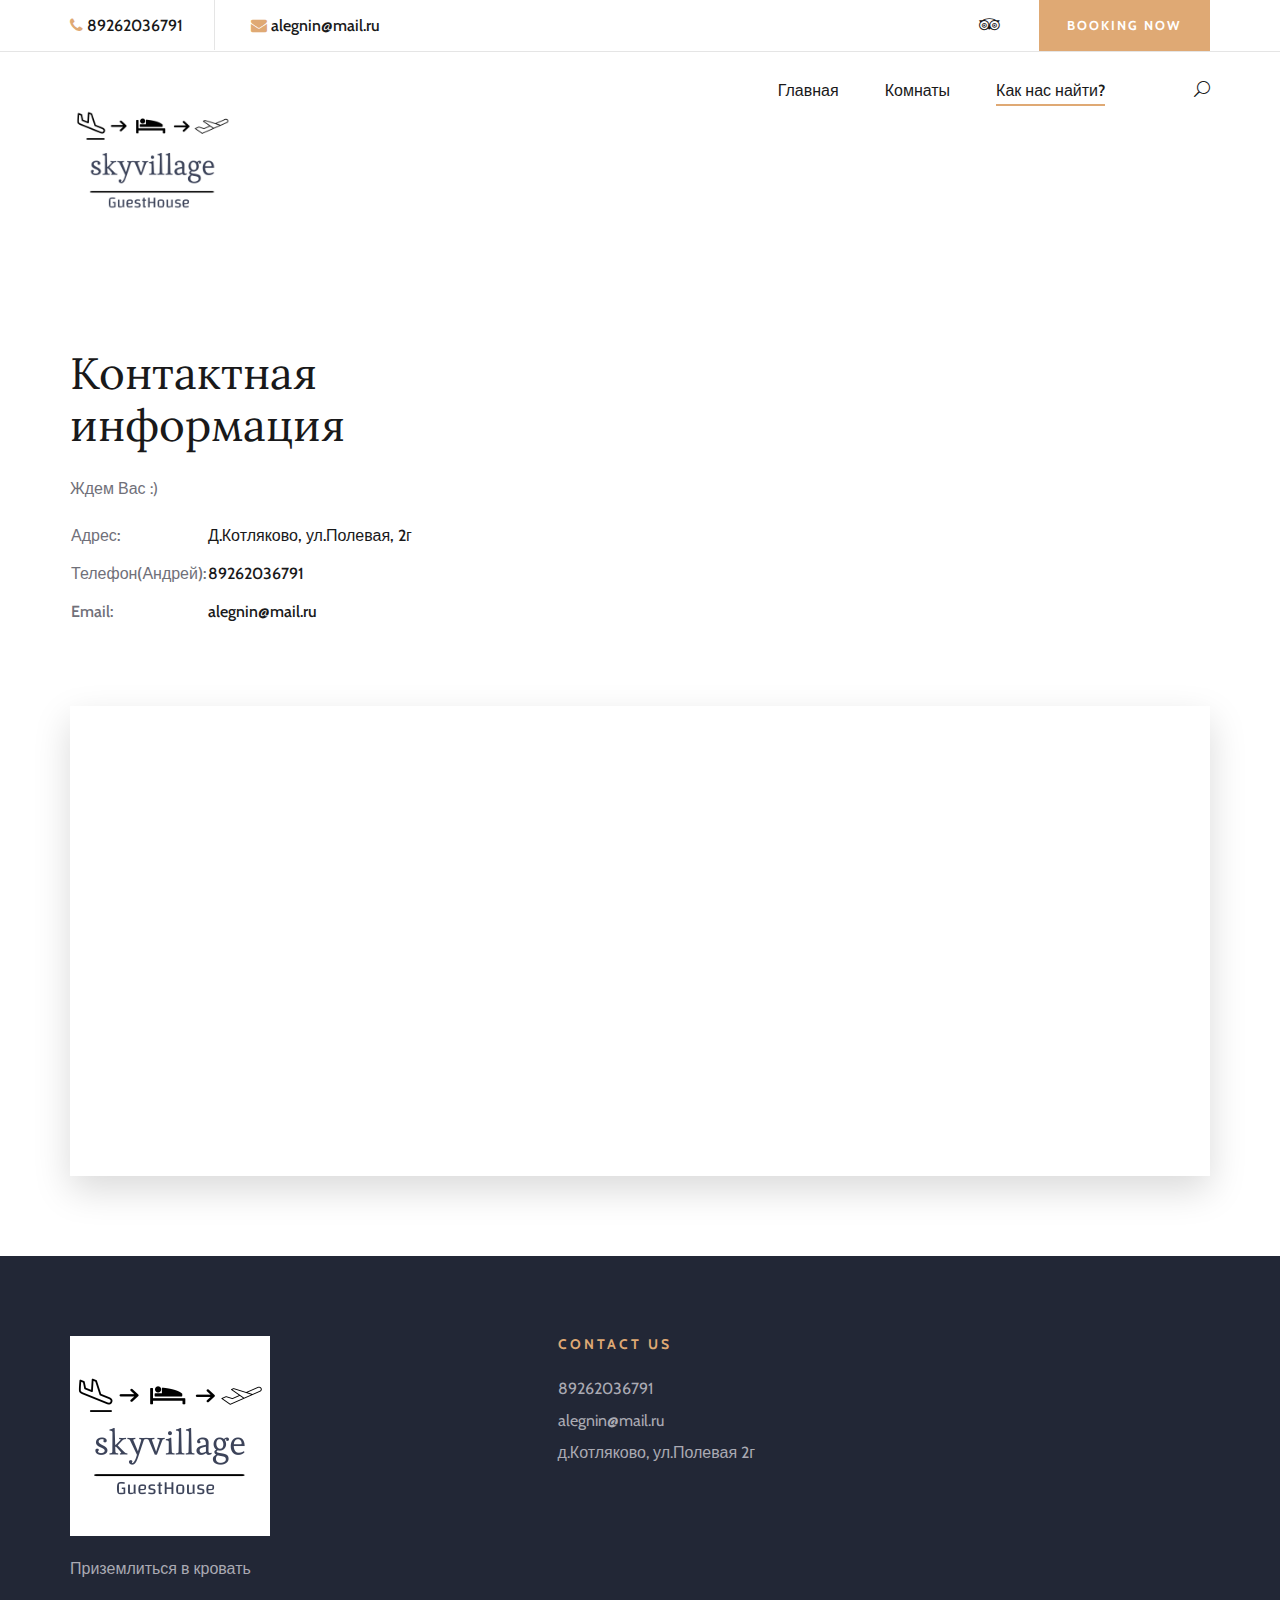
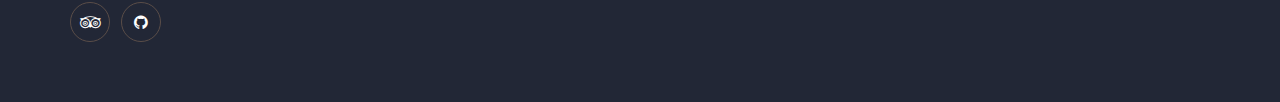
<file: templates/contact.html>
<!DOCTYPE html>
<html lang="zxx">

<head>
    <meta charset="UTF-8">
    <meta name="description" content="Sona Template">
    <meta name="keywords" content="Sona, unica, creative, html">
    <meta name="viewport" content="width=device-width, initial-scale=1.0">
    <meta http-equiv="X-UA-Compatible" content="ie=edge">
    <title>Как нас найти</title>

    <!-- Google Font -->
    <link href="https://fonts.googleapis.com/css?family=Lora:400,700&display=swap" rel="stylesheet">
    <link href="https://fonts.googleapis.com/css?family=Cabin:400,500,600,700&display=swap" rel="stylesheet">

    <!-- Css Styles -->
    <link rel="stylesheet" href="../static/css/bootstrap.min.css" type="text/css">
    <link rel="stylesheet" href="../static/css/font-awesome.min.css" type="text/css">
    <link rel="stylesheet" href="../static/css/elegant-icons.css" type="text/css">
    <link rel="stylesheet" href="../static/css/flaticon.css" type="text/css">
    <link rel="stylesheet" href="../static/css/owl.carousel.min.css" type="text/css">
    <link rel="stylesheet" href="../static/css/nice-select.css" type="text/css">
    <link rel="stylesheet" href="../static/css/jquery-ui.min.css" type="text/css">
    <link rel="stylesheet" href="../static/css/magnific-popup.css" type="text/css">
    <link rel="stylesheet" href="../static/css/slicknav.min.css" type="text/css">
    <link rel="stylesheet" href="../static/css/style.css" type="text/css">
</head>

<body>
    <!-- Page Preloder -->
    <div id="preloder">
        <div class="loader"></div>
    </div>

    <!-- Offcanvas Menu Section Begin -->
    <div class="offcanvas-menu-overlay"></div>
    <div class="canvas-open">
        <i class="icon_menu"></i>
    </div>
    <div class="offcanvas-menu-wrapper">
        <div class="canvas-close">
            <i class="icon_close"></i>
        </div>
        <div class="search-icon  search-switch">
            <i class="icon_search"></i>
        </div>
        <div class="header-configure-area">
            <a href="./index.html" class="bk-btn">Booking Now</a>
        </div>
        <nav class="mainmenu mobile-menu">
            <ul>
                <li><a href="./index.html">Главная</a></li>
                <li><a href="./rooms.html">Комнаты</a></li>
                <li class="active"><a href="./contact.html">Как нас найти</a></li>
            </ul>
        </nav>
        <div id="mobile-menu-wrap"></div>
        <div class="top-social">
            <a href="https://www.booking.com/hotel/ru/sky-village.ru.html#tab-main"><i class="fa fa-tripadvisor"></i></a>
        </div>
        <ul class="top-widget">
            <li><i class="fa fa-phone"></i> 89262036791</li>
            <li><i class="fa fa-envelope"></i>alegnin@mail.ru</li>
        </ul>
    </div>
    <!-- Offcanvas Menu Section End -->

    <!-- Header Section Begin -->
    <header class="header-section">
        <div class="top-nav">
            <div class="container">
                <div class="row">
                    <div class="col-lg-6">
                        <ul class="tn-left">
                            <li><i class="fa fa-phone"></i>89262036791</li>
                            <li><i class="fa fa-envelope"></i>alegnin@mail.ru</li>
                        </ul>
                    </div>
                    <div class="col-lg-6">
                        <div class="tn-right">
                            <div class="top-social">
                                <a href="https://www.booking.com/hotel/ru/sky-village.ru.html#tab-main"><i class="fa fa-tripadvisor"></i></a>
                            </div>
                            <a href="./index.html" class="bk-btn">Booking Now</a>
                        </div>
                    </div>
                </div>
            </div>
        </div>
        <div class="menu-item">
            <div class="container">
                <div class="row">
                    <div class="col-lg-2">
                        <div class="logo">
                            <a href="./index.html">
                                <img src="../static/img/logo.png" alt="">
                            </a>
                        </div>
                    </div>
                    <div class="col-lg-10">
                        <div class="nav-menu">
                            <nav class="mainmenu">
                                <ul>
                                    <li><a href="./index.html">Главная</a></li>
                                    <li><a href="./rooms.html">Комнаты</a></li>

                                    <li class="active"><a href="./contact.html">Как нас найти?</a></li>
                                </ul>
                            </nav>
                            <div class="nav-right search-switch">
                                <i class="icon_search"></i>
                            </div>
                        </div>
                    </div>
                </div>
            </div>
        </div>
    </header>
    <!-- Header End -->

    <!-- Contact Section Begin -->
    <section class="contact-section spad">
        <div class="container">
            <div class="row">
                <div class="col-lg-4">
                    <div class="contact-text">
                        <h2>Контактная информация</h2>
                        <p>Ждем Вас :)</p>
                        <table>
                            <tbody>
                                <tr>
                                    <td class="c-o">Адрес:</td>
                                    <td>Д.Котляково, ул.Полевая, 2г</td>
                                </tr>
                                <tr>
                                    <td class="c-o">Телефон(Андрей):</td>
                                    <td>89262036791</td>
                                </tr>
                                <tr>
                                    <td class="c-o">Email:</td>
                                    <td>alegnin@mail.ru</td>
                                </tr>
                            </tbody>
                        </table>
                    </div>
                </div>
            </div>
            <div class="map">
                <iframe src="https://www.google.com/maps/embed?pb=!1m18!1m12!1m3!1d2260.9533668525023!2d37.8392699162562!3d55.4809105804815!2m3!1f0!2f0!3f0!3m2!1i1024!2i768!4f13.1!3m3!1m2!1s0x414aa4c18cbce83b%3A0xedb894d9be24ff16!2z0J_QvtC70LXQstCw0Y8g0YPQuy4sIDLQsywg0JrQvtGC0LvRj9C60L7QstC-LCDQnNC-0YHQutC-0LLRgdC60LDRjyDQvtCx0LsuLCAxNDIwMzQ!5e0!3m2!1sru!2sru!4v1648149083416!5m2!1sru!2sru" width="600" height="450" style="border:0;"
                        allowfullscreen="" loading="lazy" referrerpolicy="no-referrer-when-downgrade"></iframe>
            </div>
        </div>
    </section>
    <!-- Contact Section End -->

    <!-- Footer Section Begin -->
    <footer class="footer-section">
        <div class="container">
            <div class="footer-text">
                <div class="row">
                    <div class="col-lg-4">
                        <div class="ft-about">
                            <div class="logo">
                                <a href="#">
                                    <img src="../static/img/logo.png" alt="">
                                </a>
                            </div>
                            <p>Приземлиться в кровать</p>
                            <div class="fa-social">
                                <a href="https://www.booking.com/hotel/ru/sky-village.ru.html#tab-main"><i class="fa fa-tripadvisor"></i></a>
                                <a href="https://github.com/00-2"><i class="fa fa-github"></i></a>
                            </div>
                        </div>
                    </div>
                    <div class="col-lg-3 offset-lg-1">
                        <div class="ft-contact">
                            <h6>Contact Us</h6>
                            <ul>
                                <li>89262036791</li>
                                <li>alegnin@mail.ru</li>
                                <li>д.Котляково, ул.Полевая 2г</li>
                            </ul>
                        </div>
                    </div>

                </div>
            </div>
        </div>

    </footer>
    <!-- Footer Section End -->


    <!-- Js Plugins -->
    <script src="../static/js/jquery-3.3.1.min.js"></script>
    <script src="../static/js/bootstrap.min.js"></script>
    <script src="../static/js/jquery.magnific-popup.min.js"></script>
    <script src="../static/js/jquery.nice-select.min.js"></script>
    <script src="../static/js/jquery-ui.min.js"></script>
    <script src="../static/js/jquery.slicknav.js"></script>
    <script src="../static/js/owl.carousel.min.js"></script>
    <script src="../static/js/main.js"></script>
</body>

</html>
</file>
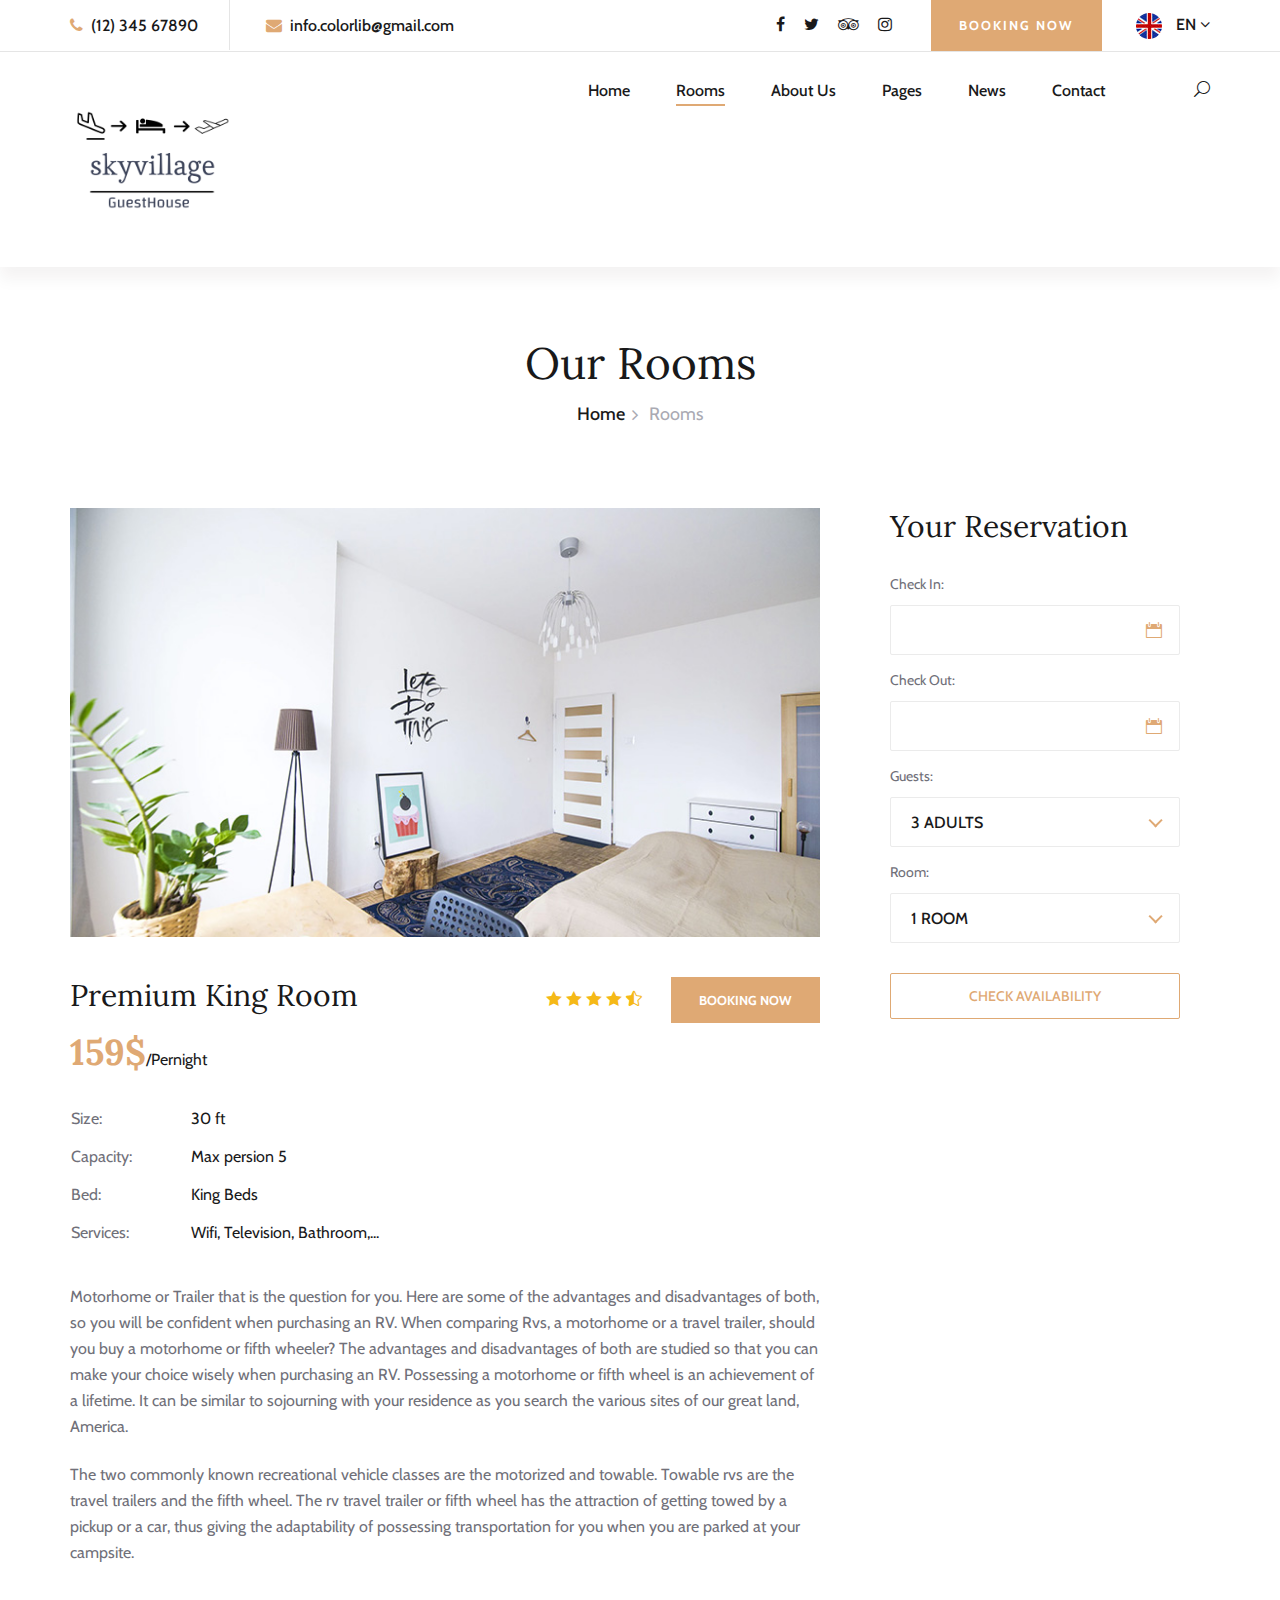
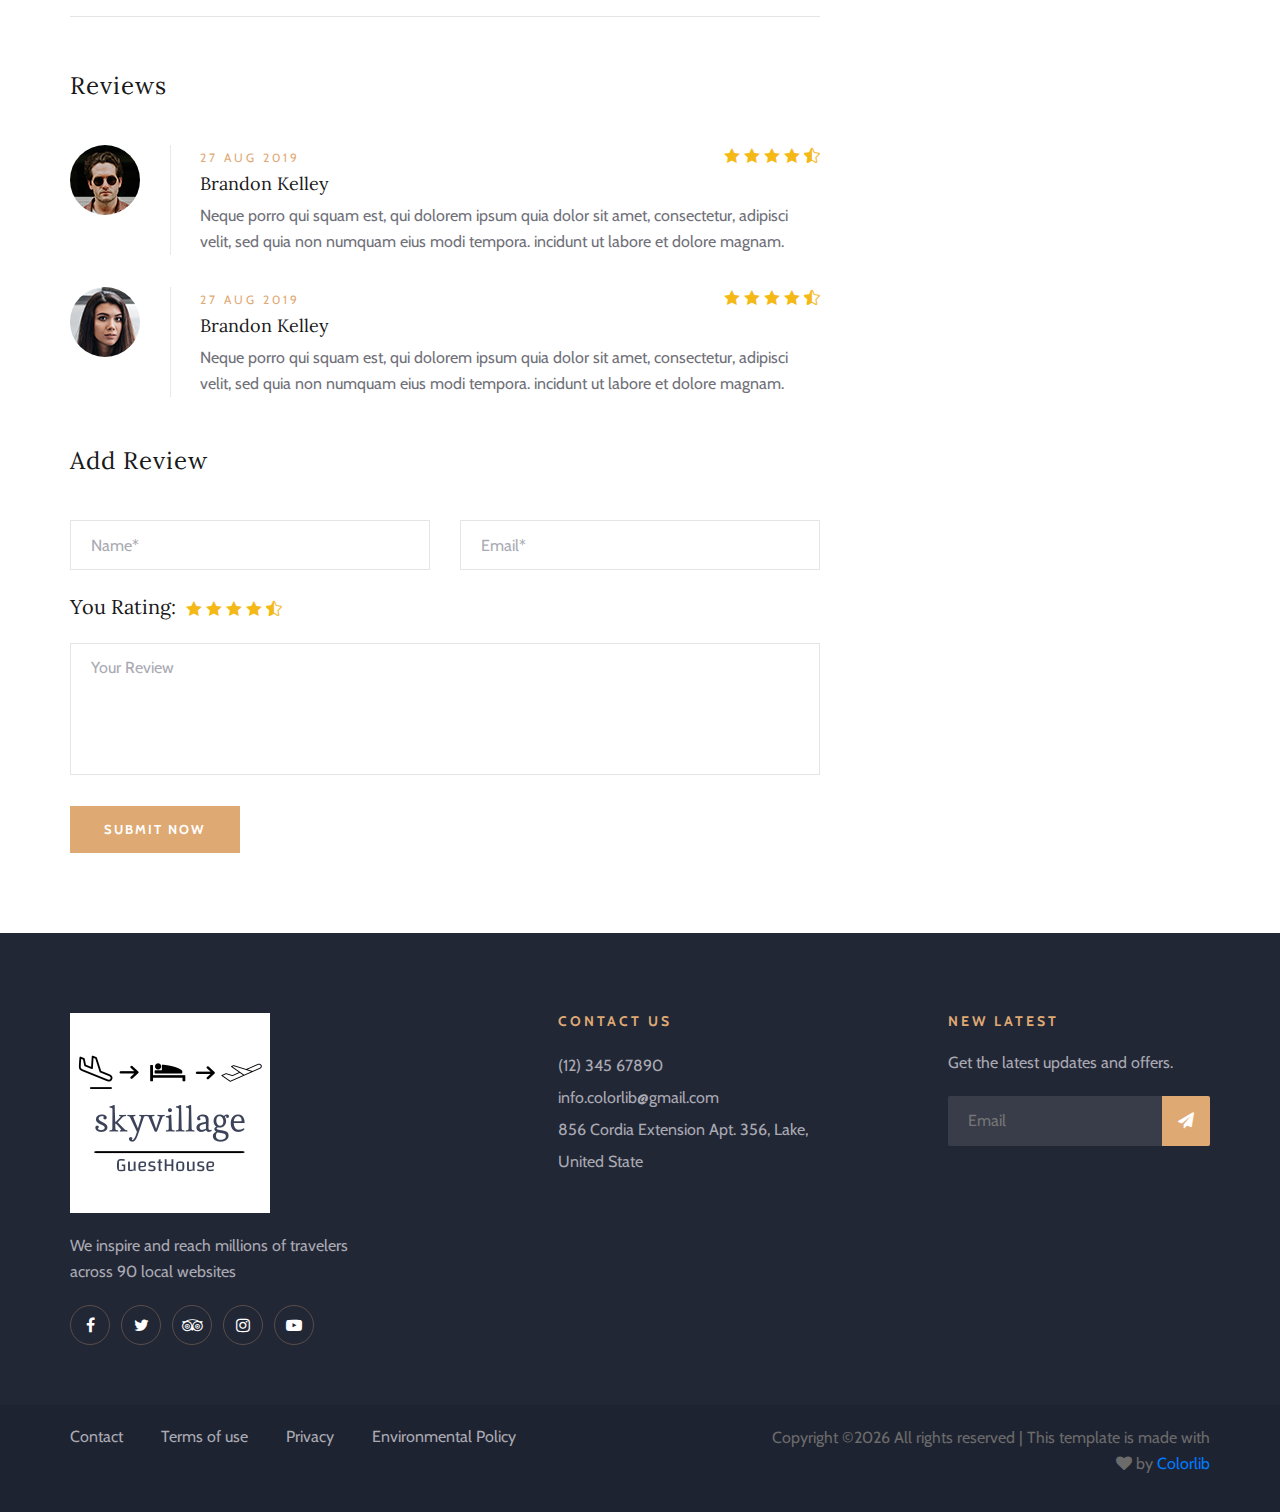
<file: templates/room-details.html>
<!DOCTYPE html>
<html lang="zxx">

<head>
    <meta charset="UTF-8">
    <meta name="description" content="Sona Template">
    <meta name="keywords" content="Sona, unica, creative, html">
    <meta name="viewport" content="width=device-width, initial-scale=1.0">
    <meta http-equiv="X-UA-Compatible" content="ie=edge">
    <title>Sona | Template</title>

    <!-- Google Font -->
    <link href="https://fonts.googleapis.com/css?family=Lora:400,700&display=swap" rel="stylesheet">
    <link href="https://fonts.googleapis.com/css?family=Cabin:400,500,600,700&display=swap" rel="stylesheet">

    <!-- Css Styles -->
    <link rel="stylesheet" href="../static/css/bootstrap.min.css" type="text/css">
    <link rel="stylesheet" href="../static/css/font-awesome.min.css" type="text/css">
    <link rel="stylesheet" href="../static/css/elegant-icons.css" type="text/css">
    <link rel="stylesheet" href="../static/css/flaticon.css" type="text/css">
    <link rel="stylesheet" href="../static/css/owl.carousel.min.css" type="text/css">
    <link rel="stylesheet" href="../static/css/nice-select.css" type="text/css">
    <link rel="stylesheet" href="../static/css/jquery-ui.min.css" type="text/css">
    <link rel="stylesheet" href="../static/css/magnific-popup.css" type="text/css">
    <link rel="stylesheet" href="../static/css/slicknav.min.css" type="text/css">
    <link rel="stylesheet" href="../static/css/style.css" type="text/css">
</head>

<body>
    <!-- Page Preloder -->
    <div id="preloder">
        <div class="loader"></div>
    </div>

    <!-- Offcanvas Menu Section Begin -->
    <div class="offcanvas-menu-overlay"></div>
    <div class="canvas-open">
        <i class="icon_menu"></i>
    </div>
    <div class="offcanvas-menu-wrapper">
        <div class="canvas-close">
            <i class="icon_close"></i>
        </div>
        <div class="search-icon search-switch">
            <i class="icon_search"></i>
        </div>
        <div class="header-configure-area">
            <div class="language-option">
                <img src="../static/img/flag.jpg" alt="">
                <span>EN <i class="fa fa-angle-down"></i></span>
                <div class="flag-dropdown">
                    <ul>
                        <li><a href="#">Zi</a></li>
                        <li><a href="#">Fr</a></li>
                    </ul>
                </div>
            </div>
            <a href="#" class="bk-btn">Booking Now</a>
        </div>
        <nav class="mainmenu mobile-menu">
            <ul>
                <li class="active"><a href="./index.html">Home</a></li>
                <li><a href="./rooms.html">Rooms</a></li>
                <li><a href="./about-us.html">About Us</a></li>
                <li><a href="./pages.html">Pages</a>
                    <ul class="dropdown">
                        <li><a href="./room-details.html">Room Details</a></li>
                        <li><a href="./blog-details.html">Blog Details</a></li>
                        <li><a href="#">Family Room</a></li>
                        <li><a href="#">Premium Room</a></li>
                    </ul>
                </li>
                <li><a href="./blog.html">News</a></li>
                <li><a href="./contact.html">Contact</a></li>
            </ul>
        </nav>
        <div id="mobile-menu-wrap"></div>
        <div class="top-social">
            <a href="#"><i class="fa fa-facebook"></i></a>
            <a href="#"><i class="fa fa-twitter"></i></a>
            <a href="#"><i class="fa fa-tripadvisor"></i></a>
            <a href="#"><i class="fa fa-instagram"></i></a>
        </div>
        <ul class="top-widget">
            <li><i class="fa fa-phone"></i> (12) 345 67890</li>
            <li><i class="fa fa-envelope"></i> info.colorlib@gmail.com</li>
        </ul>
    </div>
    <!-- Offcanvas Menu Section End -->

    <!-- Header Section Begin -->
    <header class="header-section header-normal">
        <div class="top-nav">
            <div class="container">
                <div class="row">
                    <div class="col-lg-6">
                        <ul class="tn-left">
                            <li><i class="fa fa-phone"></i> (12) 345 67890</li>
                            <li><i class="fa fa-envelope"></i> info.colorlib@gmail.com</li>
                        </ul>
                    </div>
                    <div class="col-lg-6">
                        <div class="tn-right">
                            <div class="top-social">
                                <a href="#"><i class="fa fa-facebook"></i></a>
                                <a href="#"><i class="fa fa-twitter"></i></a>
                                <a href="#"><i class="fa fa-tripadvisor"></i></a>
                                <a href="#"><i class="fa fa-instagram"></i></a>
                            </div>
                            <a href="#" class="bk-btn">Booking Now</a>
                            <div class="language-option">
                                <img src="../static/img/flag.jpg" alt="">
                                <span>EN <i class="fa fa-angle-down"></i></span>
                                <div class="flag-dropdown">
                                    <ul>
                                        <li><a href="#">Zi</a></li>
                                        <li><a href="#">Fr</a></li>
                                    </ul>
                                </div>
                            </div>
                        </div>
                    </div>
                </div>
            </div>
        </div>
        <div class="menu-item">
            <div class="container">
                <div class="row">
                    <div class="col-lg-2">
                        <div class="logo">
                            <a href="./index.html">
                                <img src="../static/img/logo.png" alt="">
                            </a>
                        </div>
                    </div>
                    <div class="col-lg-10">
                        <div class="nav-menu">
                            <nav class="mainmenu">
                                <ul>
                                    <li><a href="./index.html">Home</a></li>
                                    <li class="active"><a href="./rooms.html">Rooms</a></li>
                                    <li><a href="./about-us.html">About Us</a></li>
                                    <li><a href="./pages.html">Pages</a>
                                        <ul class="dropdown">
                                            <li><a href="./room-details.html">Room Details</a></li>
                                            <li><a href="./blog-details.html">Blog Details</a></li>
                                            <li><a href="#">Family Room</a></li>
                                            <li><a href="#">Premium Room</a></li>
                                        </ul>
                                    </li>
                                    <li><a href="./blog.html">News</a></li>
                                    <li><a href="./contact.html">Contact</a></li>
                                </ul>
                            </nav>
                            <div class="nav-right search-switch">
                                <i class="icon_search"></i>
                            </div>
                        </div>
                    </div>
                </div>
            </div>
        </div>
    </header>
    <!-- Header End -->

    <!-- Breadcrumb Section Begin -->
    <div class="breadcrumb-section">
        <div class="container">
            <div class="row">
                <div class="col-lg-12">
                    <div class="breadcrumb-text">
                        <h2>Our Rooms</h2>
                        <div class="bt-option">
                            <a href="./home.html">Home</a>
                            <span>Rooms</span>
                        </div>
                    </div>
                </div>
            </div>
        </div>
    </div>
    <!-- Breadcrumb Section End -->

    <!-- Room Details Section Begin -->
    <section class="room-details-section spad">
        <div class="container">
            <div class="row">
                <div class="col-lg-8">
                    <div class="room-details-item">
                        <img src="../static/img/room/room-details.jpg" alt="">
                        <div class="rd-text">
                            <div class="rd-title">
                                <h3>Premium King Room</h3>
                                <div class="rdt-right">
                                    <div class="rating">
                                        <i class="icon_star"></i>
                                        <i class="icon_star"></i>
                                        <i class="icon_star"></i>
                                        <i class="icon_star"></i>
                                        <i class="icon_star-half_alt"></i>
                                    </div>
                                    <a href="#">Booking Now</a>
                                </div>
                            </div>
                            <h2>159$<span>/Pernight</span></h2>
                            <table>
                                <tbody>
                                    <tr>
                                        <td class="r-o">Size:</td>
                                        <td>30 ft</td>
                                    </tr>
                                    <tr>
                                        <td class="r-o">Capacity:</td>
                                        <td>Max persion 5</td>
                                    </tr>
                                    <tr>
                                        <td class="r-o">Bed:</td>
                                        <td>King Beds</td>
                                    </tr>
                                    <tr>
                                        <td class="r-o">Services:</td>
                                        <td>Wifi, Television, Bathroom,...</td>
                                    </tr>
                                </tbody>
                            </table>
                            <p class="f-para">Motorhome or Trailer that is the question for you. Here are some of the
                                advantages and disadvantages of both, so you will be confident when purchasing an RV.
                                When comparing Rvs, a motorhome or a travel trailer, should you buy a motorhome or fifth
                                wheeler? The advantages and disadvantages of both are studied so that you can make your
                                choice wisely when purchasing an RV. Possessing a motorhome or fifth wheel is an
                                achievement of a lifetime. It can be similar to sojourning with your residence as you
                                search the various sites of our great land, America.</p>
                            <p>The two commonly known recreational vehicle classes are the motorized and towable.
                                Towable rvs are the travel trailers and the fifth wheel. The rv travel trailer or fifth
                                wheel has the attraction of getting towed by a pickup or a car, thus giving the
                                adaptability of possessing transportation for you when you are parked at your campsite.
                            </p>
                        </div>
                    </div>
                    <div class="rd-reviews">
                        <h4>Reviews</h4>
                        <div class="review-item">
                            <div class="ri-pic">
                                <img src="../static/img/room/avatar/avatar-1.jpg" alt="">
                            </div>
                            <div class="ri-text">
                                <span>27 Aug 2019</span>
                                <div class="rating">
                                    <i class="icon_star"></i>
                                    <i class="icon_star"></i>
                                    <i class="icon_star"></i>
                                    <i class="icon_star"></i>
                                    <i class="icon_star-half_alt"></i>
                                </div>
                                <h5>Brandon Kelley</h5>
                                <p>Neque porro qui squam est, qui dolorem ipsum quia dolor sit amet, consectetur,
                                    adipisci velit, sed quia non numquam eius modi tempora. incidunt ut labore et dolore
                                    magnam.</p>
                            </div>
                        </div>
                        <div class="review-item">
                            <div class="ri-pic">
                                <img src="../static/img/room/avatar/avatar-2.jpg" alt="">
                            </div>
                            <div class="ri-text">
                                <span>27 Aug 2019</span>
                                <div class="rating">
                                    <i class="icon_star"></i>
                                    <i class="icon_star"></i>
                                    <i class="icon_star"></i>
                                    <i class="icon_star"></i>
                                    <i class="icon_star-half_alt"></i>
                                </div>
                                <h5>Brandon Kelley</h5>
                                <p>Neque porro qui squam est, qui dolorem ipsum quia dolor sit amet, consectetur,
                                    adipisci velit, sed quia non numquam eius modi tempora. incidunt ut labore et dolore
                                    magnam.</p>
                            </div>
                        </div>
                    </div>
                    <div class="review-add">
                        <h4>Add Review</h4>
                        <form action="#" class="ra-form">
                            <div class="row">
                                <div class="col-lg-6">
                                    <input type="text" placeholder="Name*">
                                </div>
                                <div class="col-lg-6">
                                    <input type="text" placeholder="Email*">
                                </div>
                                <div class="col-lg-12">
                                    <div>
                                        <h5>You Rating:</h5>
                                        <div class="rating">
                                            <i class="icon_star"></i>
                                            <i class="icon_star"></i>
                                            <i class="icon_star"></i>
                                            <i class="icon_star"></i>
                                            <i class="icon_star-half_alt"></i>
                                        </div>
                                    </div>
                                    <textarea placeholder="Your Review"></textarea>
                                    <button type="submit">Submit Now</button>
                                </div>
                            </div>
                        </form>
                    </div>
                </div>
                <div class="col-lg-4">
                    <div class="room-booking">
                        <h3>Your Reservation</h3>
                        <form action="#">
                            <div class="check-date">
                                <label for="date-in">Check In:</label>
                                <input type="text" class="date-input" id="date-in">
                                <i class="icon_calendar"></i>
                            </div>
                            <div class="check-date">
                                <label for="date-out">Check Out:</label>
                                <input type="text" class="date-input" id="date-out">
                                <i class="icon_calendar"></i>
                            </div>
                            <div class="select-option">
                                <label for="guest">Guests:</label>
                                <select id="guest">
                                    <option value="">3 Adults</option>
                                </select>
                            </div>
                            <div class="select-option">
                                <label for="room">Room:</label>
                                <select id="room">
                                    <option value="">1 Room</option>
                                </select>
                            </div>
                            <button type="submit">Check Availability</button>
                        </form>
                    </div>
                </div>
            </div>
        </div>
    </section>
    <!-- Room Details Section End -->

    <!-- Footer Section Begin -->
    <footer class="footer-section">
        <div class="container">
            <div class="footer-text">
                <div class="row">
                    <div class="col-lg-4">
                        <div class="ft-about">
                            <div class="logo">
                                <a href="#">
                                    <img src="../static/img/footer-logo.png" alt="">
                                </a>
                            </div>
                            <p>We inspire and reach millions of travelers<br /> across 90 local websites</p>
                            <div class="fa-social">
                                <a href="#"><i class="fa fa-facebook"></i></a>
                                <a href="#"><i class="fa fa-twitter"></i></a>
                                <a href="#"><i class="fa fa-tripadvisor"></i></a>
                                <a href="#"><i class="fa fa-instagram"></i></a>
                                <a href="#"><i class="fa fa-youtube-play"></i></a>
                            </div>
                        </div>
                    </div>
                    <div class="col-lg-3 offset-lg-1">
                        <div class="ft-contact">
                            <h6>Contact Us</h6>
                            <ul>
                                <li>(12) 345 67890</li>
                                <li>info.colorlib@gmail.com</li>
                                <li>856 Cordia Extension Apt. 356, Lake, United State</li>
                            </ul>
                        </div>
                    </div>
                    <div class="col-lg-3 offset-lg-1">
                        <div class="ft-newslatter">
                            <h6>New latest</h6>
                            <p>Get the latest updates and offers.</p>
                            <form action="#" class="fn-form">
                                <input type="text" placeholder="Email">
                                <button type="submit"><i class="fa fa-send"></i></button>
                            </form>
                        </div>
                    </div>
                </div>
            </div>
        </div>
        <div class="copyright-option">
            <div class="container">
                <div class="row">
                    <div class="col-lg-7">
                        <ul>
                            <li><a href="#">Contact</a></li>
                            <li><a href="#">Terms of use</a></li>
                            <li><a href="#">Privacy</a></li>
                            <li><a href="#">Environmental Policy</a></li>
                        </ul>
                    </div>
                    <div class="col-lg-5">
                        <div class="co-text"><p><!-- Link back to Colorlib can't be removed. Template is licensed under CC BY 3.0. -->
  Copyright &copy;<script>document.write(new Date().getFullYear());</script> All rights reserved | This template is made with <i class="fa fa-heart" aria-hidden="true"></i> by <a href="https://colorlib.com" target="_blank">Colorlib</a>
  <!-- Link back to Colorlib can't be removed. Template is licensed under CC BY 3.0. --></p></div>
                    </div>
                </div>
            </div>
        </div>
    </footer>
    <!-- Footer Section End -->

    <!-- Search model Begin -->
    <div class="search-model">
        <div class="h-100 d-flex align-items-center justify-content-center">
            <div class="search-close-switch"><i class="icon_close"></i></div>
            <form class="search-model-form">
                <input type="text" id="search-input" placeholder="Search here.....">
            </form>
        </div>
    </div>
    <!-- Search model end -->

    <!-- Js Plugins -->
    <script src="../static/js/jquery-3.3.1.min.js"></script>
    <script src="../static/js/bootstrap.min.js"></script>
    <script src="../static/js/jquery.magnific-popup.min.js"></script>
    <script src="../static/js/jquery.nice-select.min.js"></script>
    <script src="../static/js/jquery-ui.min.js"></script>
    <script src="../static/js/jquery.slicknav.js"></script>
    <script src="../static/js/owl.carousel.min.js"></script>
    <script src="../static/js/main.js"></script>
</body>

</html>
</file>
<file: static/css/elegant-icons.css>
@font-face {
	font-family: 'ElegantIcons';
	src:url('../fonts/ElegantIcons.eot');
	src:url('../fonts/ElegantIcons.eot?#iefix') format('embedded-opentype'),
		url('../fonts/ElegantIcons.woff') format('woff'),
		url('../fonts/ElegantIcons.ttf') format('truetype'),
		url('../fonts/ElegantIcons.svg#ElegantIcons') format('svg');
	font-weight: normal;
	font-style: normal;
}

/* Use the following CSS code if you want to use data attributes for inserting your icons */
[data-icon]:before {
	font-family: 'ElegantIcons';
	content: attr(data-icon);
	speak: none;
	font-weight: normal;
	font-variant: normal;
	text-transform: none;
	line-height: 1;
	-webkit-font-smoothing: antialiased;
	-moz-osx-font-smoothing: grayscale;
}

/* Use the following CSS code if you want to have a class per icon */
/*
Instead of a list of all class selectors,
you can use the generic selector below, but it's slower:
[class*="your-class-prefix"] {
*/
.arrow_up, .arrow_down, .arrow_left, .arrow_right, .arrow_left-up, .arrow_right-up, .arrow_right-down, .arrow_left-down, .arrow-up-down, .arrow_up-down_alt, .arrow_left-right_alt, .arrow_left-right, .arrow_expand_alt2, .arrow_expand_alt, .arrow_condense, .arrow_expand, .arrow_move, .arrow_carrot-up, .arrow_carrot-down, .arrow_carrot-left, .arrow_carrot-right, .arrow_carrot-2up, .arrow_carrot-2down, .arrow_carrot-2left, .arrow_carrot-2right, .arrow_carrot-up_alt2, .arrow_carrot-down_alt2, .arrow_carrot-left_alt2, .arrow_carrot-right_alt2, .arrow_carrot-2up_alt2, .arrow_carrot-2down_alt2, .arrow_carrot-2left_alt2, .arrow_carrot-2right_alt2, .arrow_triangle-up, .arrow_triangle-down, .arrow_triangle-left, .arrow_triangle-right, .arrow_triangle-up_alt2, .arrow_triangle-down_alt2, .arrow_triangle-left_alt2, .arrow_triangle-right_alt2, .arrow_back, .icon_minus-06, .icon_plus, .icon_close, .icon_check, .icon_minus_alt2, .icon_plus_alt2, .icon_close_alt2, .icon_check_alt2, .icon_zoom-out_alt, .icon_zoom-in_alt, .icon_search, .icon_box-empty, .icon_box-selected, .icon_minus-box, .icon_plus-box, .icon_box-checked, .icon_circle-empty, .icon_circle-slelected, .icon_stop_alt2, .icon_stop, .icon_pause_alt2, .icon_pause, .icon_menu, .icon_menu-square_alt2, .icon_menu-circle_alt2, .icon_ul, .icon_ol, .icon_adjust-horiz, .icon_adjust-vert, .icon_document_alt, .icon_documents_alt, .icon_pencil, .icon_pencil-edit_alt, .icon_pencil-edit, .icon_folder-alt, .icon_folder-open_alt, .icon_folder-add_alt, .icon_info_alt, .icon_error-oct_alt, .icon_error-circle_alt, .icon_error-triangle_alt, .icon_question_alt2, .icon_question, .icon_comment_alt, .icon_chat_alt, .icon_vol-mute_alt, .icon_volume-low_alt, .icon_volume-high_alt, .icon_quotations, .icon_quotations_alt2, .icon_clock_alt, .icon_lock_alt, .icon_lock-open_alt, .icon_key_alt, .icon_cloud_alt, .icon_cloud-upload_alt, .icon_cloud-download_alt, .icon_image, .icon_images, .icon_lightbulb_alt, .icon_gift_alt, .icon_house_alt, .icon_genius, .icon_mobile, .icon_tablet, .icon_laptop, .icon_desktop, .icon_camera_alt, .icon_mail_alt, .icon_cone_alt, .icon_ribbon_alt, .icon_bag_alt, .icon_creditcard, .icon_cart_alt, .icon_paperclip, .icon_tag_alt, .icon_tags_alt, .icon_trash_alt, .icon_cursor_alt, .icon_mic_alt, .icon_compass_alt, .icon_pin_alt, .icon_pushpin_alt, .icon_map_alt, .icon_drawer_alt, .icon_toolbox_alt, .icon_book_alt, .icon_calendar, .icon_film, .icon_table, .icon_contacts_alt, .icon_headphones, .icon_lifesaver, .icon_piechart, .icon_refresh, .icon_link_alt, .icon_link, .icon_loading, .icon_blocked, .icon_archive_alt, .icon_heart_alt, .icon_star_alt, .icon_star-half_alt, .icon_star, .icon_star-half, .icon_tools, .icon_tool, .icon_cog, .icon_cogs, .arrow_up_alt, .arrow_down_alt, .arrow_left_alt, .arrow_right_alt, .arrow_left-up_alt, .arrow_right-up_alt, .arrow_right-down_alt, .arrow_left-down_alt, .arrow_condense_alt, .arrow_expand_alt3, .arrow_carrot_up_alt, .arrow_carrot-down_alt, .arrow_carrot-left_alt, .arrow_carrot-right_alt, .arrow_carrot-2up_alt, .arrow_carrot-2dwnn_alt, .arrow_carrot-2left_alt, .arrow_carrot-2right_alt, .arrow_triangle-up_alt, .arrow_triangle-down_alt, .arrow_triangle-left_alt, .arrow_triangle-right_alt, .icon_minus_alt, .icon_plus_alt, .icon_close_alt, .icon_check_alt, .icon_zoom-out, .icon_zoom-in, .icon_stop_alt, .icon_menu-square_alt, .icon_menu-circle_alt, .icon_document, .icon_documents, .icon_pencil_alt, .icon_folder, .icon_folder-open, .icon_folder-add, .icon_folder_upload, .icon_folder_download, .icon_info, .icon_error-circle, .icon_error-oct, .icon_error-triangle, .icon_question_alt, .icon_comment, .icon_chat, .icon_vol-mute, .icon_volume-low, .icon_volume-high, .icon_quotations_alt, .icon_clock, .icon_lock, .icon_lock-open, .icon_key, .icon_cloud, .icon_cloud-upload, .icon_cloud-download, .icon_lightbulb, .icon_gift, .icon_house, .icon_camera, .icon_mail, .icon_cone, .icon_ribbon, .icon_bag, .icon_cart, .icon_tag, .icon_tags, .icon_trash, .icon_cursor, .icon_mic, .icon_compass, .icon_pin, .icon_pushpin, .icon_map, .icon_drawer, .icon_toolbox, .icon_book, .icon_contacts, .icon_archive, .icon_heart, .icon_profile, .icon_group, .icon_grid-2x2, .icon_grid-3x3, .icon_music, .icon_pause_alt, .icon_phone, .icon_upload, .icon_download, .social_facebook, .social_twitter, .social_pinterest, .social_googleplus, .social_tumblr, .social_tumbleupon, .social_wordpress, .social_instagram, .social_dribbble, .social_vimeo, .social_linkedin, .social_rss, .social_deviantart, .social_share, .social_myspace, .social_skype, .social_youtube, .social_picassa, .social_googledrive, .social_flickr, .social_blogger, .social_spotify, .social_delicious, .social_facebook_circle, .social_twitter_circle, .social_pinterest_circle, .social_googleplus_circle, .social_tumblr_circle, .social_stumbleupon_circle, .social_wordpress_circle, .social_instagram_circle, .social_dribbble_circle, .social_vimeo_circle, .social_linkedin_circle, .social_rss_circle, .social_deviantart_circle, .social_share_circle, .social_myspace_circle, .social_skype_circle, .social_youtube_circle, .social_picassa_circle, .social_googledrive_alt2, .social_flickr_circle, .social_blogger_circle, .social_spotify_circle, .social_delicious_circle, .social_facebook_square, .social_twitter_square, .social_pinterest_square, .social_googleplus_square, .social_tumblr_square, .social_stumbleupon_square, .social_wordpress_square, .social_instagram_square, .social_dribbble_square, .social_vimeo_square, .social_linkedin_square, .social_rss_square, .social_deviantart_square, .social_share_square, .social_myspace_square, .social_skype_square, .social_youtube_square, .social_picassa_square, .social_googledrive_square, .social_flickr_square, .social_blogger_square, .social_spotify_square, .social_delicious_square, .icon_printer, .icon_calulator, .icon_building, .icon_floppy, .icon_drive, .icon_search-2, .icon_id, .icon_id-2, .icon_puzzle, .icon_like, .icon_dislike, .icon_mug, .icon_currency, .icon_wallet, .icon_pens, .icon_easel, .icon_flowchart, .icon_datareport, .icon_briefcase, .icon_shield, .icon_percent, .icon_globe, .icon_globe-2, .icon_target, .icon_hourglass, .icon_balance, .icon_rook, .icon_printer-alt, .icon_calculator_alt, .icon_building_alt, .icon_floppy_alt, .icon_drive_alt, .icon_search_alt, .icon_id_alt, .icon_id-2_alt, .icon_puzzle_alt, .icon_like_alt, .icon_dislike_alt, .icon_mug_alt, .icon_currency_alt, .icon_wallet_alt, .icon_pens_alt, .icon_easel_alt, .icon_flowchart_alt, .icon_datareport_alt, .icon_briefcase_alt, .icon_shield_alt, .icon_percent_alt, .icon_globe_alt, .icon_clipboard {
	font-family: 'ElegantIcons';
	speak: none;
	font-style: normal;
	font-weight: normal;
	font-variant: normal;
	text-transform: none;
	line-height: 1;
	-webkit-font-smoothing: antialiased;
}
.arrow_up:before {
	content: "\21";
}
.arrow_down:before {
	content: "\22";
}
.arrow_left:before {
	content: "\23";
}
.arrow_right:before {
	content: "\24";
}
.arrow_left-up:before {
	content: "\25";
}
.arrow_right-up:before {
	content: "\26";
}
.arrow_right-down:before {
	content: "\27";
}
.arrow_left-down:before {
	content: "\28";
}
.arrow-up-down:before {
	content: "\29";
}
.arrow_up-down_alt:before {
	content: "\2a";
}
.arrow_left-right_alt:before {
	content: "\2b";
}
.arrow_left-right:before {
	content: "\2c";
}
.arrow_expand_alt2:before {
	content: "\2d";
}
.arrow_expand_alt:before {
	content: "\2e";
}
.arrow_condense:before {
	content: "\2f";
}
.arrow_expand:before {
	content: "\30";
}
.arrow_move:before {
	content: "\31";
}
.arrow_carrot-up:before {
	content: "\32";
}
.arrow_carrot-down:before {
	content: "\33";
}
.arrow_carrot-left:before {
	content: "\34";
}
.arrow_carrot-right:before {
	content: "\35";
}
.arrow_carrot-2up:before {
	content: "\36";
}
.arrow_carrot-2down:before {
	content: "\37";
}
.arrow_carrot-2left:before {
	content: "\38";
}
.arrow_carrot-2right:before {
	content: "\39";
}
.arrow_carrot-up_alt2:before {
	content: "\3a";
}
.arrow_carrot-down_alt2:before {
	content: "\3b";
}
.arrow_carrot-left_alt2:before {
	content: "\3c";
}
.arrow_carrot-right_alt2:before {
	content: "\3d";
}
.arrow_carrot-2up_alt2:before {
	content: "\3e";
}
.arrow_carrot-2down_alt2:before {
	content: "\3f";
}
.arrow_carrot-2left_alt2:before {
	content: "\40";
}
.arrow_carrot-2right_alt2:before {
	content: "\41";
}
.arrow_triangle-up:before {
	content: "\42";
}
.arrow_triangle-down:before {
	content: "\43";
}
.arrow_triangle-left:before {
	content: "\44";
}
.arrow_triangle-right:before {
	content: "\45";
}
.arrow_triangle-up_alt2:before {
	content: "\46";
}
.arrow_triangle-down_alt2:before {
	content: "\47";
}
.arrow_triangle-left_alt2:before {
	content: "\48";
}
.arrow_triangle-right_alt2:before {
	content: "\49";
}
.arrow_back:before {
	content: "\4a";
}
.icon_minus-06:before {
	content: "\4b";
}
.icon_plus:before {
	content: "\4c";
}
.icon_close:before {
	content: "\4d";
}
.icon_check:before {
	content: "\4e";
}
.icon_minus_alt2:before {
	content: "\4f";
}
.icon_plus_alt2:before {
	content: "\50";
}
.icon_close_alt2:before {
	content: "\51";
}
.icon_check_alt2:before {
	content: "\52";
}
.icon_zoom-out_alt:before {
	content: "\53";
}
.icon_zoom-in_alt:before {
	content: "\54";
}
.icon_search:before {
	content: "\55";
}
.icon_box-empty:before {
	content: "\56";
}
.icon_box-selected:before {
	content: "\57";
}
.icon_minus-box:before {
	content: "\58";
}
.icon_plus-box:before {
	content: "\59";
}
.icon_box-checked:before {
	content: "\5a";
}
.icon_circle-empty:before {
	content: "\5b";
}
.icon_circle-slelected:before {
	content: "\5c";
}
.icon_stop_alt2:before {
	content: "\5d";
}
.icon_stop:before {
	content: "\5e";
}
.icon_pause_alt2:before {
	content: "\5f";
}
.icon_pause:before {
	content: "\60";
}
.icon_menu:before {
	content: "\61";
}
.icon_menu-square_alt2:before {
	content: "\62";
}
.icon_menu-circle_alt2:before {
	content: "\63";
}
.icon_ul:before {
	content: "\64";
}
.icon_ol:before {
	content: "\65";
}
.icon_adjust-horiz:before {
	content: "\66";
}
.icon_adjust-vert:before {
	content: "\67";
}
.icon_document_alt:before {
	content: "\68";
}
.icon_documents_alt:before {
	content: "\69";
}
.icon_pencil:before {
	content: "\6a";
}
.icon_pencil-edit_alt:before {
	content: "\6b";
}
.icon_pencil-edit:before {
	content: "\6c";
}
.icon_folder-alt:before {
	content: "\6d";
}
.icon_folder-open_alt:before {
	content: "\6e";
}
.icon_folder-add_alt:before {
	content: "\6f";
}
.icon_info_alt:before {
	content: "\70";
}
.icon_error-oct_alt:before {
	content: "\71";
}
.icon_error-circle_alt:before {
	content: "\72";
}
.icon_error-triangle_alt:before {
	content: "\73";
}
.icon_question_alt2:before {
	content: "\74";
}
.icon_question:before {
	content: "\75";
}
.icon_comment_alt:before {
	content: "\76";
}
.icon_chat_alt:before {
	content: "\77";
}
.icon_vol-mute_alt:before {
	content: "\78";
}
.icon_volume-low_alt:before {
	content: "\79";
}
.icon_volume-high_alt:before {
	content: "\7a";
}
.icon_quotations:before {
	content: "\7b";
}
.icon_quotations_alt2:before {
	content: "\7c";
}
.icon_clock_alt:before {
	content: "\7d";
}
.icon_lock_alt:before {
	content: "\7e";
}
.icon_lock-open_alt:before {
	content: "\e000";
}
.icon_key_alt:before {
	content: "\e001";
}
.icon_cloud_alt:before {
	content: "\e002";
}
.icon_cloud-upload_alt:before {
	content: "\e003";
}
.icon_cloud-download_alt:before {
	content: "\e004";
}
.icon_image:before {
	content: "\e005";
}
.icon_images:before {
	content: "\e006";
}
.icon_lightbulb_alt:before {
	content: "\e007";
}
.icon_gift_alt:before {
	content: "\e008";
}
.icon_house_alt:before {
	content: "\e009";
}
.icon_genius:before {
	content: "\e00a";
}
.icon_mobile:before {
	content: "\e00b";
}
.icon_tablet:before {
	content: "\e00c";
}
.icon_laptop:before {
	content: "\e00d";
}
.icon_desktop:before {
	content: "\e00e";
}
.icon_camera_alt:before {
	content: "\e00f";
}
.icon_mail_alt:before {
	content: "\e010";
}
.icon_cone_alt:before {
	content: "\e011";
}
.icon_ribbon_alt:before {
	content: "\e012";
}
.icon_bag_alt:before {
	content: "\e013";
}
.icon_creditcard:before {
	content: "\e014";
}
.icon_cart_alt:before {
	content: "\e015";
}
.icon_paperclip:before {
	content: "\e016";
}
.icon_tag_alt:before {
	content: "\e017";
}
.icon_tags_alt:before {
	content: "\e018";
}
.icon_trash_alt:before {
	content: "\e019";
}
.icon_cursor_alt:before {
	content: "\e01a";
}
.icon_mic_alt:before {
	content: "\e01b";
}
.icon_compass_alt:before {
	content: "\e01c";
}
.icon_pin_alt:before {
	content: "\e01d";
}
.icon_pushpin_alt:before {
	content: "\e01e";
}
.icon_map_alt:before {
	content: "\e01f";
}
.icon_drawer_alt:before {
	content: "\e020";
}
.icon_toolbox_alt:before {
	content: "\e021";
}
.icon_book_alt:before {
	content: "\e022";
}
.icon_calendar:before {
	content: "\e023";
}
.icon_film:before {
	content: "\e024";
}
.icon_table:before {
	content: "\e025";
}
.icon_contacts_alt:before {
	content: "\e026";
}
.icon_headphones:before {
	content: "\e027";
}
.icon_lifesaver:before {
	content: "\e028";
}
.icon_piechart:before {
	content: "\e029";
}
.icon_refresh:before {
	content: "\e02a";
}
.icon_link_alt:before {
	content: "\e02b";
}
.icon_link:before {
	content: "\e02c";
}
.icon_loading:before {
	content: "\e02d";
}
.icon_blocked:before {
	content: "\e02e";
}
.icon_archive_alt:before {
	content: "\e02f";
}
.icon_heart_alt:before {
	content: "\e030";
}
.icon_star_alt:before {
	content: "\e031";
}
.icon_star-half_alt:before {
	content: "\e032";
}
.icon_star:before {
	content: "\e033";
}
.icon_star-half:before {
	content: "\e034";
}
.icon_tools:before {
	content: "\e035";
}
.icon_tool:before {
	content: "\e036";
}
.icon_cog:before {
	content: "\e037";
}
.icon_cogs:before {
	content: "\e038";
}
.arrow_up_alt:before {
	content: "\e039";
}
.arrow_down_alt:before {
	content: "\e03a";
}
.arrow_left_alt:before {
	content: "\e03b";
}
.arrow_right_alt:before {
	content: "\e03c";
}
.arrow_left-up_alt:before {
	content: "\e03d";
}
.arrow_right-up_alt:before {
	content: "\e03e";
}
.arrow_right-down_alt:before {
	content: "\e03f";
}
.arrow_left-down_alt:before {
	content: "\e040";
}
.arrow_condense_alt:before {
	content: "\e041";
}
.arrow_expand_alt3:before {
	content: "\e042";
}
.arrow_carrot_up_alt:before {
	content: "\e043";
}
.arrow_carrot-down_alt:before {
	content: "\e044";
}
.arrow_carrot-left_alt:before {
	content: "\e045";
}
.arrow_carrot-right_alt:before {
	content: "\e046";
}
.arrow_carrot-2up_alt:before {
	content: "\e047";
}
.arrow_carrot-2dwnn_alt:before {
	content: "\e048";
}
.arrow_carrot-2left_alt:before {
	content: "\e049";
}
.arrow_carrot-2right_alt:before {
	content: "\e04a";
}
.arrow_triangle-up_alt:before {
	content: "\e04b";
}
.arrow_triangle-down_alt:before {
	content: "\e04c";
}
.arrow_triangle-left_alt:before {
	content: "\e04d";
}
.arrow_triangle-right_alt:before {
	content: "\e04e";
}
.icon_minus_alt:before {
	content: "\e04f";
}
.icon_plus_alt:before {
	content: "\e050";
}
.icon_close_alt:before {
	content: "\e051";
}
.icon_check_alt:before {
	content: "\e052";
}
.icon_zoom-out:before {
	content: "\e053";
}
.icon_zoom-in:before {
	content: "\e054";
}
.icon_stop_alt:before {
	content: "\e055";
}
.icon_menu-square_alt:before {
	content: "\e056";
}
.icon_menu-circle_alt:before {
	content: "\e057";
}
.icon_document:before {
	content: "\e058";
}
.icon_documents:before {
	content: "\e059";
}
.icon_pencil_alt:before {
	content: "\e05a";
}
.icon_folder:before {
	content: "\e05b";
}
.icon_folder-open:before {
	content: "\e05c";
}
.icon_folder-add:before {
	content: "\e05d";
}
.icon_folder_upload:before {
	content: "\e05e";
}
.icon_folder_download:before {
	content: "\e05f";
}
.icon_info:before {
	content: "\e060";
}
.icon_error-circle:before {
	content: "\e061";
}
.icon_error-oct:before {
	content: "\e062";
}
.icon_error-triangle:before {
	content: "\e063";
}
.icon_question_alt:before {
	content: "\e064";
}
.icon_comment:before {
	content: "\e065";
}
.icon_chat:before {
	content: "\e066";
}
.icon_vol-mute:before {
	content: "\e067";
}
.icon_volume-low:before {
	content: "\e068";
}
.icon_volume-high:before {
	content: "\e069";
}
.icon_quotations_alt:before {
	content: "\e06a";
}
.icon_clock:before {
	content: "\e06b";
}
.icon_lock:before {
	content: "\e06c";
}
.icon_lock-open:before {
	content: "\e06d";
}
.icon_key:before {
	content: "\e06e";
}
.icon_cloud:before {
	content: "\e06f";
}
.icon_cloud-upload:before {
	content: "\e070";
}
.icon_cloud-download:before {
	content: "\e071";
}
.icon_lightbulb:before {
	content: "\e072";
}
.icon_gift:before {
	content: "\e073";
}
.icon_house:before {
	content: "\e074";
}
.icon_camera:before {
	content: "\e075";
}
.icon_mail:before {
	content: "\e076";
}
.icon_cone:before {
	content: "\e077";
}
.icon_ribbon:before {
	content: "\e078";
}
.icon_bag:before {
	content: "\e079";
}
.icon_cart:before {
	content: "\e07a";
}
.icon_tag:before {
	content: "\e07b";
}
.icon_tags:before {
	content: "\e07c";
}
.icon_trash:before {
	content: "\e07d";
}
.icon_cursor:before {
	content: "\e07e";
}
.icon_mic:before {
	content: "\e07f";
}
.icon_compass:before {
	content: "\e080";
}
.icon_pin:before {
	content: "\e081";
}
.icon_pushpin:before {
	content: "\e082";
}
.icon_map:before {
	content: "\e083";
}
.icon_drawer:before {
	content: "\e084";
}
.icon_toolbox:before {
	content: "\e085";
}
.icon_book:before {
	content: "\e086";
}
.icon_contacts:before {
	content: "\e087";
}
.icon_archive:before {
	content: "\e088";
}
.icon_heart:before {
	content: "\e089";
}
.icon_profile:before {
	content: "\e08a";
}
.icon_group:before {
	content: "\e08b";
}
.icon_grid-2x2:before {
	content: "\e08c";
}
.icon_grid-3x3:before {
	content: "\e08d";
}
.icon_music:before {
	content: "\e08e";
}
.icon_pause_alt:before {
	content: "\e08f";
}
.icon_phone:before {
	content: "\e090";
}
.icon_upload:before {
	content: "\e091";
}
.icon_download:before {
	content: "\e092";
}
.social_facebook:before {
	content: "\e093";
}
.social_twitter:before {
	content: "\e094";
}
.social_pinterest:before {
	content: "\e095";
}
.social_googleplus:before {
	content: "\e096";
}
.social_tumblr:before {
	content: "\e097";
}
.social_tumbleupon:before {
	content: "\e098";
}
.social_wordpress:before {
	content: "\e099";
}
.social_instagram:before {
	content: "\e09a";
}
.social_dribbble:before {
	content: "\e09b";
}
.social_vimeo:before {
	content: "\e09c";
}
.social_linkedin:before {
	content: "\e09d";
}
.social_rss:before {
	content: "\e09e";
}
.social_deviantart:before {
	content: "\e09f";
}
.social_share:before {
	content: "\e0a0";
}
.social_myspace:before {
	content: "\e0a1";
}
.social_skype:before {
	content: "\e0a2";
}
.social_youtube:before {
	content: "\e0a3";
}
.social_picassa:before {
	content: "\e0a4";
}
.social_googledrive:before {
	content: "\e0a5";
}
.social_flickr:before {
	content: "\e0a6";
}
.social_blogger:before {
	content: "\e0a7";
}
.social_spotify:before {
	content: "\e0a8";
}
.social_delicious:before {
	content: "\e0a9";
}
.social_facebook_circle:before {
	content: "\e0aa";
}
.social_twitter_circle:before {
	content: "\e0ab";
}
.social_pinterest_circle:before {
	content: "\e0ac";
}
.social_googleplus_circle:before {
	content: "\e0ad";
}
.social_tumblr_circle:before {
	content: "\e0ae";
}
.social_stumbleupon_circle:before {
	content: "\e0af";
}
.social_wordpress_circle:before {
	content: "\e0b0";
}
.social_instagram_circle:before {
	content: "\e0b1";
}
.social_dribbble_circle:before {
	content: "\e0b2";
}
.social_vimeo_circle:before {
	content: "\e0b3";
}
.social_linkedin_circle:before {
	content: "\e0b4";
}
.social_rss_circle:before {
	content: "\e0b5";
}
.social_deviantart_circle:before {
	content: "\e0b6";
}
.social_share_circle:before {
	content: "\e0b7";
}
.social_myspace_circle:before {
	content: "\e0b8";
}
.social_skype_circle:before {
	content: "\e0b9";
}
.social_youtube_circle:before {
	content: "\e0ba";
}
.social_picassa_circle:before {
	content: "\e0bb";
}
.social_googledrive_alt2:before {
	content: "\e0bc";
}
.social_flickr_circle:before {
	content: "\e0bd";
}
.social_blogger_circle:before {
	content: "\e0be";
}
.social_spotify_circle:before {
	content: "\e0bf";
}
.social_delicious_circle:before {
	content: "\e0c0";
}
.social_facebook_square:before {
	content: "\e0c1";
}
.social_twitter_square:before {
	content: "\e0c2";
}
.social_pinterest_square:before {
	content: "\e0c3";
}
.social_googleplus_square:before {
	content: "\e0c4";
}
.social_tumblr_square:before {
	content: "\e0c5";
}
.social_stumbleupon_square:before {
	content: "\e0c6";
}
.social_wordpress_square:before {
	content: "\e0c7";
}
.social_instagram_square:before {
	content: "\e0c8";
}
.social_dribbble_square:before {
	content: "\e0c9";
}
.social_vimeo_square:before {
	content: "\e0ca";
}
.social_linkedin_square:before {
	content: "\e0cb";
}
.social_rss_square:before {
	content: "\e0cc";
}
.social_deviantart_square:before {
	content: "\e0cd";
}
.social_share_square:before {
	content: "\e0ce";
}
.social_myspace_square:before {
	content: "\e0cf";
}
.social_skype_square:before {
	content: "\e0d0";
}
.social_youtube_square:before {
	content: "\e0d1";
}
.social_picassa_square:before {
	content: "\e0d2";
}
.social_googledrive_square:before {
	content: "\e0d3";
}
.social_flickr_square:before {
	content: "\e0d4";
}
.social_blogger_square:before {
	content: "\e0d5";
}
.social_spotify_square:before {
	content: "\e0d6";
}
.social_delicious_square:before {
	content: "\e0d7";
}
.icon_printer:before {
	content: "\e103";
}
.icon_calulator:before {
	content: "\e0ee";
}
.icon_building:before {
	content: "\e0ef";
}
.icon_floppy:before {
	content: "\e0e8";
}
.icon_drive:before {
	content: "\e0ea";
}
.icon_search-2:before {
	content: "\e101";
}
.icon_id:before {
	content: "\e107";
}
.icon_id-2:before {
	content: "\e108";
}
.icon_puzzle:before {
	content: "\e102";
}
.icon_like:before {
	content: "\e106";
}
.icon_dislike:before {
	content: "\e0eb";
}
.icon_mug:before {
	content: "\e105";
}
.icon_currency:before {
	content: "\e0ed";
}
.icon_wallet:before {
	content: "\e100";
}
.icon_pens:before {
	content: "\e104";
}
.icon_easel:before {
	content: "\e0e9";
}
.icon_flowchart:before {
	content: "\e109";
}
.icon_datareport:before {
	content: "\e0ec";
}
.icon_briefcase:before {
	content: "\e0fe";
}
.icon_shield:before {
	content: "\e0f6";
}
.icon_percent:before {
	content: "\e0fb";
}
.icon_globe:before {
	content: "\e0e2";
}
.icon_globe-2:before {
	content: "\e0e3";
}
.icon_target:before {
	content: "\e0f5";
}
.icon_hourglass:before {
	content: "\e0e1";
}
.icon_balance:before {
	content: "\e0ff";
}
.icon_rook:before {
	content: "\e0f8";
}
.icon_printer-alt:before {
	content: "\e0fa";
}
.icon_calculator_alt:before {
	content: "\e0e7";
}
.icon_building_alt:before {
	content: "\e0fd";
}
.icon_floppy_alt:before {
	content: "\e0e4";
}
.icon_drive_alt:before {
	content: "\e0e5";
}
.icon_search_alt:before {
	content: "\e0f7";
}
.icon_id_alt:before {
	content: "\e0e0";
}
.icon_id-2_alt:before {
	content: "\e0fc";
}
.icon_puzzle_alt:before {
	content: "\e0f9";
}
.icon_like_alt:before {
	content: "\e0dd";
}
.icon_dislike_alt:before {
	content: "\e0f1";
}
.icon_mug_alt:before {
	content: "\e0dc";
}
.icon_currency_alt:before {
	content: "\e0f3";
}
.icon_wallet_alt:before {
	content: "\e0d8";
}
.icon_pens_alt:before {
	content: "\e0db";
}
.icon_easel_alt:before {
	content: "\e0f0";
}
.icon_flowchart_alt:before {
	content: "\e0df";
}
.icon_datareport_alt:before {
	content: "\e0f2";
}
.icon_briefcase_alt:before {
	content: "\e0f4";
}
.icon_shield_alt:before {
	content: "\e0d9";
}
.icon_percent_alt:before {
	content: "\e0da";
}
.icon_globe_alt:before {
	content: "\e0de";
}
.icon_clipboard:before {
	content: "\e0e6";
}


	.glyph {
		float: left;
		text-align: center;
		padding: .75em;
		margin: .4em 1.5em .75em 0;
		width: 6em;
text-shadow: none;
	}
        .glyph_big {
        font-size: 128px;
        color: #59c5dc;
        float: left;
        margin-right: 20px;
        }

        .glyph div { padding-bottom: 10px;}

	.glyph input {
		font-family: consolas, monospace;
		font-size: 12px;
		width: 100%;
		text-align: center;
		border: 0;
		box-shadow: 0 0 0 1px #ccc;
		padding: .2em;
                -moz-border-radius: 5px;
                -webkit-border-radius: 5px;
	}
	.centered {
		margin-left: auto;
		margin-right: auto;
	}
	.glyph .fs1 {
		font-size: 2em;
	}
</file>
<file: static/css/flaticon.css>
/*
  	Flaticon icon font: Flaticon
  	Creation date: 25/01/2019 11:32
  	*/

@font-face {
  font-family: "Flaticon";
  src: url("../fonts/Flaticon.eot");
  src: url("../fonts/Flaticon.eot?#iefix") format("embedded-opentype"),
       url("../fonts/Flaticon.woff") format("woff"),
       url("../fonts/Flaticon.ttf") format("truetype"),
       url("../fonts/Flaticon.svg#Flaticon") format("svg");
  font-weight: normal;
  font-style: normal;
}

@media screen and (-webkit-min-device-pixel-ratio:0) {
  @font-face {
    font-family: "Flaticon";
    src: url("../fonts/Flaticon.svg#Flaticon") format("svg");
  }
}

[class^="flaticon-"]:before, [class*=" flaticon-"]:before,
[class^="flaticon-"]:after, [class*=" flaticon-"]:after {   
  font-family: Flaticon;
  font-size: 50px;
  font-style: normal;
  margin-left: 0;
}

.flaticon-001-luggage:before { content: "\f100"; }
.flaticon-002-breakfast:before { content: "\f101"; }
.flaticon-003-air-conditioner:before { content: "\f102"; }
.flaticon-004-fridge:before { content: "\f103"; }
.flaticon-005-tea:before { content: "\f104"; }
.flaticon-006-dumbbell:before { content: "\f105"; }
.flaticon-007-swimming-pool:before { content: "\f106"; }
.flaticon-008-heater:before { content: "\f107"; }
.flaticon-009-cctv:before { content: "\f108"; }
.flaticon-010-newspaper:before { content: "\f109"; }
.flaticon-011-no-smoking:before { content: "\f10a"; }
.flaticon-012-cocktail:before { content: "\f10b"; }
.flaticon-013-safety-box:before { content: "\f10c"; }
.flaticon-014-ring-bell:before { content: "\f10d"; }
.flaticon-015-door-hanger:before { content: "\f10e"; }
.flaticon-016-washing-machine:before { content: "\f10f"; }
.flaticon-017-sunbed:before { content: "\f110"; }
.flaticon-018-iron:before { content: "\f111"; }
.flaticon-019-television:before { content: "\f112"; }
.flaticon-020-telephone:before { content: "\f113"; }
.flaticon-021-flip-flops:before { content: "\f114"; }
.flaticon-022-clock:before { content: "\f115"; }
.flaticon-023-hair-dryer:before { content: "\f116"; }
.flaticon-024-towel:before { content: "\f117"; }
.flaticon-025-pillow:before { content: "\f118"; }
.flaticon-026-bed:before { content: "\f119"; }
.flaticon-027-mirror:before { content: "\f11a"; }
.flaticon-028-vacuum-cleaner:before { content: "\f11b"; }
.flaticon-029-wifi:before { content: "\f11c"; }
.flaticon-030-bathtub:before { content: "\f11d"; }
.flaticon-031-elevator:before { content: "\f11e"; }
.flaticon-032-armchair:before { content: "\f11f"; }
.flaticon-033-dinner:before { content: "\f120"; }
.flaticon-034-camera:before { content: "\f121"; }
.flaticon-035-eight-ball:before { content: "\f122"; }
.flaticon-036-parking:before { content: "\f123"; }
.flaticon-037-sink:before { content: "\f124"; }
.flaticon-038-five-stars:before { content: "\f125"; }
.flaticon-039-three-stars:before { content: "\f126"; }
.flaticon-040-key-card:before { content: "\f127"; }
.flaticon-041-lamp:before { content: "\f128"; }
.flaticon-042-menu:before { content: "\f129"; }
.flaticon-043-room-service:before { content: "\f12a"; }
.flaticon-044-clock-1:before { content: "\f12b"; }
.flaticon-045-door:before { content: "\f12c"; }
.flaticon-046-toothbrush:before { content: "\f12d"; }
.flaticon-047-calendar:before { content: "\f12e"; }
.flaticon-048-door-handle:before { content: "\f12f"; }
.flaticon-049-power-socket:before { content: "\f130"; }
.flaticon-050-bellboy:before { content: "\f131"; }
</file>
<file: static/css/nice-select.css>
.nice-select {
  -webkit-tap-highlight-color: transparent;
  background-color: #fff;
  border-radius: 5px;
  border: solid 1px #e8e8e8;
  box-sizing: border-box;
  clear: both;
  cursor: pointer;
  display: block;
  float: left;
  font-family: inherit;
  font-size: 14px;
  font-weight: normal;
  height: 42px;
  line-height: 40px;
  outline: none;
  padding-left: 18px;
  padding-right: 30px;
  position: relative;
  text-align: left !important;
  -webkit-transition: all 0.2s ease-in-out;
  transition: all 0.2s ease-in-out;
  -webkit-user-select: none;
     -moz-user-select: none;
      -ms-user-select: none;
          user-select: none;
  white-space: nowrap;
  width: auto; }
  .nice-select:hover {
    border-color: #dbdbdb; }
  .nice-select:active, .nice-select.open, .nice-select:focus {
    border-color: #999; }
  .nice-select:after {
    border-bottom: 2px solid #999;
    border-right: 2px solid #999;
    content: '';
    display: block;
    height: 5px;
    margin-top: -4px;
    pointer-events: none;
    position: absolute;
    right: 12px;
    top: 50%;
    -webkit-transform-origin: 66% 66%;
        -ms-transform-origin: 66% 66%;
            transform-origin: 66% 66%;
    -webkit-transform: rotate(45deg);
        -ms-transform: rotate(45deg);
            transform: rotate(45deg);
    -webkit-transition: all 0.15s ease-in-out;
    transition: all 0.15s ease-in-out;
    width: 5px; }
  .nice-select.open:after {
    -webkit-transform: rotate(-135deg);
        -ms-transform: rotate(-135deg);
            transform: rotate(-135deg); }
  .nice-select.open .list {
    opacity: 1;
    pointer-events: auto;
    -webkit-transform: scale(1) translateY(0);
        -ms-transform: scale(1) translateY(0);
            transform: scale(1) translateY(0); }
  .nice-select.disabled {
    border-color: #ededed;
    color: #999;
    pointer-events: none; }
    .nice-select.disabled:after {
      border-color: #cccccc; }
  .nice-select.wide {
    width: 100%; }
    .nice-select.wide .list {
      left: 0 !important;
      right: 0 !important; }
  .nice-select.right {
    float: right; }
    .nice-select.right .list {
      left: auto;
      right: 0; }
  .nice-select.small {
    font-size: 12px;
    height: 36px;
    line-height: 34px; }
    .nice-select.small:after {
      height: 4px;
      width: 4px; }
    .nice-select.small .option {
      line-height: 34px;
      min-height: 34px; }
  .nice-select .list {
    background-color: #fff;
    border-radius: 5px;
    box-shadow: 0 0 0 1px rgba(68, 68, 68, 0.11);
    box-sizing: border-box;
    margin-top: 4px;
    opacity: 0;
    overflow: hidden;
    padding: 0;
    pointer-events: none;
    position: absolute;
    top: 100%;
    left: 0;
    -webkit-transform-origin: 50% 0;
        -ms-transform-origin: 50% 0;
            transform-origin: 50% 0;
    -webkit-transform: scale(0.75) translateY(-21px);
        -ms-transform: scale(0.75) translateY(-21px);
            transform: scale(0.75) translateY(-21px);
    -webkit-transition: all 0.2s cubic-bezier(0.5, 0, 0, 1.25), opacity 0.15s ease-out;
    transition: all 0.2s cubic-bezier(0.5, 0, 0, 1.25), opacity 0.15s ease-out;
    z-index: 9; }
    .nice-select .list:hover .option:not(:hover) {
      background-color: transparent !important; }
  .nice-select .option {
    cursor: pointer;
    font-weight: 400;
    line-height: 40px;
    list-style: none;
    min-height: 40px;
    outline: none;
    padding-left: 18px;
    padding-right: 29px;
    text-align: left;
    -webkit-transition: all 0.2s;
    transition: all 0.2s; }
    .nice-select .option:hover, .nice-select .option.focus, .nice-select .option.selected.focus {
      background-color: #f6f6f6; }
    .nice-select .option.selected {
      font-weight: bold; }
    .nice-select .option.disabled {
      background-color: transparent;
      color: #999;
      cursor: default; }

.no-csspointerevents .nice-select .list {
  display: none; }

.no-csspointerevents .nice-select.open .list {
  display: block; }
</file>
<file: static/css/style.css>
/******************************************************************
  Template Name: Sona
  Description: Sona Hotel Html Template
  Author: Colorlib
  Author URI: https://colorlib.com
  Version: 1.0
  Created: Colorlib
******************************************************************/

/*------------------------------------------------------------------
[Table of contents]

1.  Template default CSS
	1.1	Variables
	1.2	Mixins
	1.3	Flexbox
	1.4	Reset
2.  Helper Css
3.  Header Section
4.  Hero Section
5.  About Section
6.  Services Section
7.  Testimonial Section
8.  Blog Section
9.  Contact
10.  Footer Style

-------------------------------------------------------------------*/

/*----------------------------------------*/

/* Template default CSS
/*----------------------------------------*/

html, body {
	height: 100%;
	font-family: "Cabin", sans-serif;
	-webkit-font-smoothing: antialiased;
	font-smoothing: antialiased;
}
h1, h2, h3, h4, h5, h6 {
	margin: 0;
	color: #111111;
	font-weight: 400;
	font-family: "Lora", serif;
}
h1 {
	font-size: 70px;
}
h2 {
	font-size: 36px;
}
h3 {
	font-size: 30px;
}
h4 {
	font-size: 24px;
}
h5 {
	font-size: 18px;
}
h6 {
	font-size: 16px;
}
p {
	font-size: 16px;
	font-family: "Cabin", sans-serif;
	color: #6b6b6b;
	font-weight: 400;
	line-height: 26px;
	margin: 0 0 15px 0;
}
img {
	max-width: 100%;
}
input:focus, select:focus, button:focus, textarea:focus {
	outline: none;
}
a:hover, a:focus {
	text-decoration: none;
	outline: none;
	color: #fff;
}
ul, ol {
	padding: 0;
	margin: 0;
}
/*---------------------
  Helper CSS
-----------------------*/

.section-title {
	text-align: center;
	margin-bottom: 22px;
}
.section-title span {
	font-size: 14px;
	color: #dfa974;
	font-weight: 700;
	text-transform: uppercase;
	letter-spacing: 2px;
}
.section-title h2 {
	font-size: 44px;
	color: #19191a;
	line-height: 58px;
	margin-top: 10px;
}
.set-bg {
	background-repeat: no-repeat;
	background-size: cover;
	background-position: top center;
}
.spad {
	padding-top: 100px;
	padding-bottom: 100px;
}
.spad-2 {
	padding-top: 50px;
	padding-bottom: 70px;
}
.text-white h1, .text-white h2, .text-white h3, .text-white h4, .text-white h5, .text-white h6, .text-white p, .text-white span, .text-white li, .text-white a {
	color: #fff;
}
/* buttons */

.primary-btn {
	display: inline-block;
	font-size: 13px;
	color: #ffffff;
	text-transform: uppercase;
	letter-spacing: 2px;
	font-weight: 700;
	position: relative;
}
.primary-btn:after {
	position: absolute;
	left: 0;
	bottom: -5px;
	width: 100%;
	height: 2px;
	background: #dfa974;
	content: "";
}
/* Preloder */

#preloder {
	position: fixed;
	width: 100%;
	height: 100%;
	top: 0;
	left: 0;
	z-index: 999999;
	background: #ffffff;
}
.loader {
	width: 40px;
	height: 40px;
	position: absolute;
	top: 50%;
	left: 50%;
	margin-top: -13px;
	margin-left: -13px;
	border-radius: 60px;
	animation: loader 0.8s linear infinite;
	-webkit-animation: loader 0.8s linear infinite;
}
@keyframes loader {
	0% {
		-webkit-transform: rotate(0deg);
		transform: rotate(0deg);
		border: 4px solid #f44336;
		border-left-color: transparent;
	}
	50% {
		-webkit-transform: rotate(180deg);
		transform: rotate(180deg);
		border: 4px solid #673ab7;
		border-left-color: transparent;
	}
	100% {
		-webkit-transform: rotate(360deg);
		transform: rotate(360deg);
		border: 4px solid #f44336;
		border-left-color: transparent;
	}
}
@-webkit-keyframes loader {
	0% {
		-webkit-transform: rotate(0deg);
		border: 4px solid #f44336;
		border-left-color: transparent;
	}
	50% {
		-webkit-transform: rotate(180deg);
		border: 4px solid #673ab7;
		border-left-color: transparent;
	}
	100% {
		-webkit-transform: rotate(360deg);
		border: 4px solid #f44336;
		border-left-color: transparent;
	}
}
.spacial-controls {
	position: fixed;
	width: 111px;
	height: 91px;
	top: 0;
	right: 0;
	z-index: 999;
}
.spacial-controls .search-switch {
	display: block;
	height: 100%;
	padding-top: 30px;
	background: #323232;
	text-align: center;
	cursor: pointer;
}
.search-model {
	display: none;
	position: fixed;
	width: 100%;
	height: 100%;
	left: 0;
	top: 0;
	background: #000;
	z-index: 99999;
}
.search-model-form {
	padding: 0 15px;
}
.search-model-form input {
	width: 500px;
	font-size: 40px;
	border: none;
	border-bottom: 2px solid #333;
	background: none;
	color: #999;
}
.search-close-switch {
	position: absolute;
	width: 50px;
	height: 50px;
	background: #333;
	color: #fff;
	text-align: center;
	border-radius: 50%;
	font-size: 28px;
	line-height: 28px;
	top: 30px;
	cursor: pointer;
	display: -webkit-box;
	display: -ms-flexbox;
	display: flex;
	-webkit-box-align: center;
	-ms-flex-align: center;
	align-items: center;
	-webkit-box-pack: center;
	-ms-flex-pack: center;
	justify-content: center;
}
/*---------------------
  Header
-----------------------*/

.header-section.header-normal .menu-item {
	-webkit-box-shadow: 0px 12px 15px rgba(36, 11, 12, 0.05);
	box-shadow: 0px 12px 15px rgba(36, 11, 12, 0.05);
}
.top-nav {
	border-bottom: 1px solid #e5e5e5;
}
.top-nav .tn-left li {
	list-style: none;
	display: inline-block;
	font-size: 16px;
	color: #19191a;
	font-weight: 500;
	padding: 14px 0 12px;
	margin-right: 64px;
	position: relative;
}
.top-nav .tn-left li:after {
	position: absolute;
	right: -32px;
	top: 0;
	width: 1px;
	height: 100%;
	background: #e5e5e5;
	content: "";
}
.top-nav .tn-left li:last-child {
	margin-right: 0;
}
.top-nav .tn-left li:last-child:after {
	display: none;
}
.top-nav .tn-left li i {
	color: #dfa974;
	margin-right: 4px;
}
.top-nav .tn-right {
	text-align: right;
}
.top-nav .tn-right .top-social {
	display: inline-block;
	margin-right: 35px;
	padding: 13px 0;
}
.top-nav .tn-right .top-social a {
	display: inline-block;
	font-size: 16px;
	color: #19191a;
	margin-left: 15px;
}
.top-nav .tn-right .bk-btn {
	display: inline-block;
	font-size: 13px;
	font-weight: 700;
	padding: 16px 28px 15px;
	background: #dfa974;
	color: #ffffff;
	text-transform: uppercase;
	letter-spacing: 2px;
}
.top-nav .tn-right .language-option {
	display: inline-block;
	margin-left: 30px;
	cursor: pointer;
	padding: 13px 0px 11px;
	position: relative;
}
.top-nav .tn-right .language-option:hover .flag-dropdown {
	top: 40px;
	opacity: 1;
	visibility: visible;
}
.top-nav .tn-right .language-option img {
	height: 26px;
	width: 26px;
	border-radius: 50%;
	margin-right: 10px;
}
.top-nav .tn-right .language-option span {
	font-size: 16px;
	color: #19191a;
	text-transform: uppercase;
	font-weight: 500;
}
.top-nav .tn-right .language-option .flag-dropdown {
	position: absolute;
	left: 0;
	top: 60px;
	width: 100px;
	background: #ffffff;
	display: block;
	padding: 10px 15px;
	-webkit-box-shadow: 0px 9px 10px rgba(25, 25, 26, 0.2);
	box-shadow: 0px 9px 10px rgba(25, 25, 26, 0.2);
	opacity: 0;
	visibility: hidden;
	-webkit-transition: all 0.3s;
	-o-transition: all 0.3s;
	transition: all 0.3s;
	z-index: 99;
}
.top-nav .tn-right .language-option .flag-dropdown ul li {
	list-style: none;
	text-align: left;
}
.top-nav .tn-right .language-option .flag-dropdown ul li a {
	font-size: 14px;
	text-transform: uppercase;
	font-weight: 500;
	color: #19191a;
	-webkit-transition: all 0.3s;
	-o-transition: all 0.3s;
	transition: all 0.3s;
}
.top-nav .tn-right .language-option .flag-dropdown ul li a:hover {
	color: #dfa974;
}
.menu-item {
	position: relative;
	z-index: 9;
}
.menu-item .logo {
	padding: 25px 0;
}
.menu-item .logo a {
	display: inline-block;
}
.menu-item .nav-menu {
	text-align: right;
}
.menu-item .nav-menu .mainmenu {
	display: inline-block;
}
.menu-item .nav-menu .mainmenu li {
	list-style: none;
	display: inline-block;
	position: relative;
	z-index: 1;
}
.menu-item .nav-menu .mainmenu li.active a:after {
	opacity: 1;
}
.menu-item .nav-menu .mainmenu li:hover>a:after {
	opacity: 1;
}
.menu-item .nav-menu .mainmenu li:hover .dropdown {
	top: 77px;
	opacity: 1;
	visibility: visible;
}
.menu-item .nav-menu .mainmenu li a {
	font-size: 16px;
	color: #19191a;
	margin-right: 42px;
	font-weight: 500;
	display: inline-block;
	padding: 27px 0;
	position: relative;
	-webkit-transition: all 0.3s;
	-o-transition: all 0.3s;
	transition: all 0.3s;
}
.menu-item .nav-menu .mainmenu li a:after {
	position: absolute;
	left: 0;
	top: 52px;
	width: 100%;
	height: 2px;
	background: #dfa974;
	content: "";
	opacity: 0;
	-webkit-transition: all 0.3s;
	-o-transition: all 0.3s;
	transition: all 0.3s;
}
.menu-item .nav-menu .mainmenu li .dropdown {
	position: absolute;
	left: 0;
	top: 97px;
	width: 180px;
	background: #ffffff;
	z-index: 9;
	opacity: 0;
	visibility: hidden;
	-webkit-transition: all 0.3s;
	-o-transition: all 0.3s;
	transition: all 0.3s;
	-webkit-box-shadow: 0px 9px 15px rgba(25, 25, 26, 0.05);
	box-shadow: 0px 9px 15px rgba(25, 25, 26, 0.05);
}
.menu-item .nav-menu .mainmenu li .dropdown li {
	list-style: none;
	display: block;
}
.menu-item .nav-menu .mainmenu li .dropdown li a {
	font-size: 16px;
	color: #19191a;
	display: block;
	text-align: left;
	padding: 8px 15px;
	-webkit-transition: all 0.3s;
	-o-transition: all 0.3s;
	transition: all 0.3s;
}
.menu-item .nav-menu .mainmenu li .dropdown li a:hover {
	color: #dfa974;
}
.menu-item .nav-menu .mainmenu li .dropdown li a:after {
	display: none;
}
.menu-item .nav-menu .nav-right {
	display: inline-block;
	margin-left: 43px;
	padding: 27px 0px;
}
.menu-item .nav-menu .nav-right i {
	font-size: 16px;
	color: #19191a;
	cursor: pointer;
}
.canvas-open {
	display: none;
}
.offcanvas-menu-wrapper {
	display: none;
}
/*---------------------
  Hero
-----------------------*/

.hero-section {
	position: relative;
	padding-top: 60px;
	padding-bottom: 100px;
}
.hero-section .container {
	position: relative;
	z-index: 5;
}
.hero-text {
	padding-top: 0px;
}
.hero-text h1 {
	font-size: 75px;
	line-height: 90px;
	color: #ffffff;
	margin-bottom: 16px;
}
.hero-text p {
	font-size: 18px;
	color: #ffffff;
	line-height: 28px;
	margin-bottom: 35px;
}
.booking-form {
	background: #ffffff;
	padding: 44px 40px 50px 40px;
	border-radius: 4px;
}
.booking-form h3 {
	color: #19191a;
	margin-bottom: 36px;
}
.booking-form form .check-date {
	position: relative;
	margin-bottom: 15px;
}
.booking-form form .check-date label {
	font-size: 14px;
	color: #707079;
	display: block;
	margin-bottom: 10px;
}
.booking-form form .check-date input {
	width: 100%;
	height: 50px;
	border: 1px solid #ebebeb;
	border-radius: 2px;
	font-size: 16px;
	color: #19191a;
	text-transform: uppercase;
	font-weight: 500;
	padding-left: 20px;
}
.booking-form form .check-date i {
	color: #dfa974;
	position: absolute;
	right: 18px;
	bottom: 17px;
}
.booking-form form .select-option {
	margin-bottom: 15px;
}
.booking-form form .select-option label {
	font-size: 14px;
	color: #707079;
	display: block;
	margin-bottom: 10px;
}
.booking-form form .select-option .nice-select {
	border-radius: 2px;
	border: 1px solid #ebebeb;
	height: 50px;
	line-height: 50px;
	outline: none;
	padding-left: 20px;
	width: 100%;
	float: none;
}
.booking-form form .select-option .nice-select:after {
	border-bottom: 2px solid #dfa974;
	border-right: 2px solid #dfa974;
	height: 10px;
	margin-top: 0;
	right: 20px;
	width: 10px;
	top: 36%;
}
.booking-form form .select-option .nice-select span {
	font-size: 16px;
	color: #19191a;
	text-transform: uppercase;
	font-weight: 500;
}
.booking-form form .select-option .nice-select .list {
	margin-top: 0;
	width: 100%;
}
.booking-form form button {
	display: block;
	font-size: 14px;
	text-transform: uppercase;
	border: 1px solid #dfa974;
	border-radius: 2px;
	color: #dfa974;
	font-weight: 500;
	background: transparent;
	width: 100%;
	height: 46px;
	margin-top: 30px;
}
.hero-slider {
	position: absolute;
	width: 100%;
	height: 100%;
	left: 0;
	top: 0;
}
.hero-slider.owl-carousel .owl-dots {
	position: absolute;
	left: 0;
	bottom: 23px;
	width: 100%;
	text-align: center;
}
.hero-slider.owl-carousel .owl-dots button {
	height: 6px;
	width: 6px;
	background: #ffffff;
	opacity: 0.5;
	border-radius: 50%;
	margin-right: 10px;
	-webkit-transition: all 0.3s;
	-o-transition: all 0.3s;
	transition: all 0.3s;
}
.hero-slider.owl-carousel .owl-dots button.active {
	width: 30px;
	border-radius: 50px;
	opacity: 1;
}
.hero-slider.owl-carousel .owl-dots button:last-child {
	margin-right: 0;
}
.hero-slider .owl-stage-outer, .hero-slider .owl-stage, .hero-slider .owl-item, .hero-slider .hs-item {
	height: 100%;
}
/*---------------------
  About US
-----------------------*/

.about-text {
	text-align: center;
	padding: 0 35px;
}
.about-text p {
	color: #595960;
	font-weight: 500;
}
.about-text p.f-para {
	margin-bottom: 10px;
}
.about-text p.s-para {
	margin-bottom: 35px;
}
.about-text .about-btn {
	color: #19191a;
}
.about-pic img {
	min-width: 100%;
}
/*---------------------
  Service Section
-----------------------*/

.services-section {
	padding-bottom: 60px;
	border-top: 1px solid #e5e5e5;
}
.services-section .section-title {
	margin-bottom: 36px;
}
.service-item {
	text-align: center;
	padding: 30px 35px 18px;
	-webkit-transition: all 0.3s;
	-o-transition: all 0.3s;
	transition: all 0.3s;
}
.service-item:hover {
	background: #dfa974;
}
.service-item:hover i {
	color: #ffffff;
}
.service-item:hover h4 {
	color: #ffffff;
}
.service-item:hover p {
	color: #ffffff;
}
.service-item i {
	display: inline-block;
	color: #dfa974;
	-webkit-transition: all 0.3s;
	-o-transition: all 0.3s;
	transition: all 0.3s;
}
.service-item h4 {
	color: #19191a;
	font-size: 22px;
	margin-bottom: 15px;
	margin-top: 10px;
	-webkit-transition: all 0.3s;
	-o-transition: all 0.3s;
	transition: all 0.3s;
}
.service-item p {
	color: #707079;
	-webkit-transition: all 0.3s;
	-o-transition: all 0.3s;
	transition: all 0.3s;
}
/*------------------------
  Home Page Room Section 
-------------------------*/

.hp-room-items {
	margin-left: -15px;
	margin-right: -15px;
	overflow: hidden;
}
.hp-room-items .hp-room-item {
	height: 600px;
	margin-right: -15px;
	position: relative;
	overflow: hidden;
}
.hp-room-items .hp-room-item:hover .hr-text {
	bottom: 135px;
}
.hp-room-items .hp-room-item:hover .hr-text h2 {
	margin-bottom: 30px;
}
.hp-room-items .hp-room-item .hr-text {
	position: absolute;
	left: 45px;
	right: 25px;
	bottom: -250px;
	-webkit-transition: all 0.5s;
	-o-transition: all 0.5s;
	transition: all 0.5s;
}
.hp-room-items .hp-room-item .hr-text h3 {
	color: #ffffff;
	margin-bottom: 15px;
}
.hp-room-items .hp-room-item .hr-text h2 {
	color: #dfa974;
	font-weight: 700;
	margin-bottom: 50px;
	-webkit-transition: all 0.2s;
	-o-transition: all 0.2s;
	transition: all 0.2s;
}
.hp-room-items .hp-room-item .hr-text h2 span {
	font-family: "Cabin", sans-serif;
	font-size: 16px;
	font-weight: 400;
	color: #ffffff;
}
.hp-room-items .hp-room-item .hr-text table {
	margin-bottom: 30px;
}
.hp-room-items .hp-room-item .hr-text table tbody tr td {
	font-size: 16px;
	color: #ffffff;
	line-height: 36px;
}
.hp-room-items .hp-room-item .hr-text table tbody tr td.r-o {
	width: 120px;
}
.hp-room-items .hp-room-item .hr-text .primary-btn:after {
	background: #ffffff;
}
/*---------------------
  Testimonial Slider
-----------------------*/

.testimonial-section {
	background: #f9f9f9;
}
.testimonial-section .section-title {
	margin-bottom: 30px;
}
.testimonial-slider.owl-carousel .owl-item img {
	width: auto;
	margin: 0 auto;
}
.testimonial-slider.owl-carousel .owl-nav button {
	height: 44px;
	width: 44px;
	border: 1px solid #ebebeb;
	font-size: 24px;
	color: #707079;
	background: #ffffff;
	line-height: 48px;
	text-align: center;
	border-radius: 50%;
	position: absolute;
	left: -190px;
	top: 50%;
	-webkit-transform: translateY(-6px);
	-ms-transform: translateY(-6px);
	transform: translateY(-6px);
	-webkit-transition: all 0.3s;
	-o-transition: all 0.3s;
	transition: all 0.3s;
}
.testimonial-slider.owl-carousel .owl-nav button:hover {
	border-color: #19191a;
	color: #19191a;
}
.testimonial-slider.owl-carousel .owl-nav button.owl-next {
	left: auto;
	right: -190px;
}
.testimonial-slider .ts-item {
	text-align: center;
}
.testimonial-slider .ts-item p {
	font-size: 20px;
	color: #707079;
	line-height: 30px;
	margin-bottom: 50px;
}
.testimonial-slider .ts-item .ti-author {
	margin-bottom: 60px;
}
.testimonial-slider .ts-item .ti-author .rating {
	display: inline-block;
}
.testimonial-slider .ts-item .ti-author .rating i {
	color: #f5b917;
	font-size: 16px;
}
.testimonial-slider .ts-item .ti-author h5 {
	font-size: 20px;
	color: #19191a;
	display: inline-block;
}
/*---------------------
  Blog and Event
-----------------------*/

.blog-section {
	padding-bottom: 70px;
}
.blog-section .section-title {
	margin-bottom: 36px;
}
/*---------------------
  Footer Section
-----------------------*/

.footer-section {
	background: #222736;
}
.footer-section .footer-text {
	padding: 80px 0 30px;
}
.footer-section .footer-text .ft-about {
	margin-bottom: 30px;
}
.footer-section .footer-text .ft-about .logo {
	margin-bottom: 20px;
}
.footer-section .footer-text .ft-about .logo a {
	display: inline-block;
}
.footer-section .footer-text .ft-about p {
	color: #aaaab3;
	margin-bottom: 20px;
}
.footer-section .footer-text .ft-about .fa-social a {
	display: inline-block;
	height: 40px;
	width: 40px;
	font-size: 16px;
	line-height: 40px;
	text-align: center;
	color: #ffffff;
	border: 1px solid #5A4D48;
	border-radius: 50%;
	-webkit-transition: all 0.3s;
	-o-transition: all 0.3s;
	transition: all 0.3s;
	margin-right: 7px;
}
.footer-section .footer-text .ft-about .fa-social a:hover {
	background: #dfa974;
	border-color: #dfa974;
}
.footer-section .footer-text .ft-contact {
	margin-bottom: 30px;
}
.footer-section .footer-text .ft-contact h6 {
	font-size: 14px;
	color: #dfa974;
	text-transform: uppercase;
	font-weight: 700;
	letter-spacing: 3px;
	font-family: "Cabin", sans-serif;
	margin-bottom: 20px;
}
.footer-section .footer-text .ft-contact ul li {
	font-size: 16px;
	color: #aaaab3;
	line-height: 32px;
	list-style: none;
}
.footer-section .footer-text .ft-newslatter h6 {
	font-size: 14px;
	color: #dfa974;
	text-transform: uppercase;
	font-weight: 700;
	letter-spacing: 3px;
	font-family: "Cabin", sans-serif;
	margin-bottom: 20px;
}
.footer-section .footer-text .ft-newslatter p {
	color: #aaaab3;
	margin-bottom: 20px;
}
.footer-section .footer-text .ft-newslatter .fn-form {
	position: relative;
}
.footer-section .footer-text .ft-newslatter .fn-form input {
	width: 100%;
	height: 50px;
	border-radius: 2px;
	background: #393D4A;
	border: none;
	padding-left: 20px;
	font-size: 16px;
	color: #707079;
}
.footer-section .footer-text .ft-newslatter .fn-form button {
	position: absolute;
	right: 0;
	top: 0;
	font-size: 16px;
	background: #dfa974;
	color: #ffffff;
	padding: 0 16px;
	height: 50px;
	border: none;
	border-radius: 0 2px 2px 0;
}
.footer-section .copyright-option {
	background: rgba(16, 20, 31, 0.2);
	padding: 20px 0;
}
.footer-section .copyright-option ul li {
	list-style: none;
	display: inline-block;
	margin-right: 34px;
}
.footer-section .copyright-option ul li:last-child {
	margin-right: 0;
}
.footer-section .copyright-option ul li a {
	font-size: 16px;
	color: #aaaab3;
}
.footer-section .copyright-option .co-text {
	font-size: 16px;
	color: #707079;
	text-align: right;
}
/* --------------------------------- Other Pages Styles ----------------------------------- */

/*---------------------
  Breadcrumb Section
-----------------------*/

.breadcrumb-section {
	padding-top: 70px;
	padding-bottom: 80px;
}
.breadcrumb-text {
	text-align: center;
}
.breadcrumb-text h2 {
	font-size: 44px;
	color: #19191a;
	margin-bottom: 12px;
}
.breadcrumb-text .bt-option a {
	display: inline-block;
	font-size: 18px;
	color: #19191a;
	margin-right: 20px;
	position: relative;
	font-weight: 500;
}
.breadcrumb-text .bt-option a:after {
	position: absolute;
	right: -13px;
	top: 1px;
	content: "";
	font-size: 18px;
	font-family: "FontAwesome";
	color: #aaaab3;
}
.breadcrumb-text .bt-option span {
	display: inline-block;
	font-size: 18px;
	color: #aaaab3;
}
/*------------------------
  About Us Page Section
-------------------------*/

.aboutus-page-section {
	padding-top: 0;
	padding-bottom: 70px;
}
.about-page-text {
	margin-bottom: 65px;
}
.about-page-text .ap-title {
	margin-bottom: 30px;
}
.about-page-text .ap-title h2 {
	font-size: 44px;
	color: #19191a;
	margin-bottom: 18px;
}
.about-page-text .ap-title p {
	font-size: 18px;
	color: #707079;
	line-height: 28px;
}
.about-page-text .ap-services li {
	list-style: none;
	font-size: 20px;
	color: #707079;
	line-height: 42px;
}
.about-page-text .ap-services li i {
	color: #dfa974;
	margin-right: 5px;
}
.about-page-services .ap-service-item {
	position: relative;
	height: 420px;
	border-radius: 5px;
	margin-bottom: 30px;
}
.about-page-services .ap-service-item .api-text {
	position: absolute;
	left: 0;
	bottom: 40px;
	width: 100%;
	text-align: center;
}
.about-page-services .ap-service-item .api-text h3 {
	color: #ffffff;
}
/*---------------------
  Video Section
-----------------------*/

.video-section {
	height: 500px;
	padding-top: 140px;
}
.video-section .video-text {
	text-align: center;
}
.video-section .video-text h2 {
	font-size: 48px;
	color: #ffffff;
	margin-bottom: 16px;
}
.video-section .video-text p {
	font-size: 20px;
	color: #ffffff;
	margin-bottom: 40px;
}
.video-section .video-text .play-btn {
	display: inline-block;
}
/*---------------------
  Gallery Section
-----------------------*/

.gallery-section {
	padding-bottom: 80px;
}
.gallery-section .section-title {
	margin-bottom: 38px;
}
.gallery-item {
	position: relative;
	height: 279px;
	margin-bottom: 20px;
	border-radius: 5px;
	position: relative;
	z-index: 1;
}
.gallery-item:hover:after {
	opacity: 1;
}
.gallery-item:hover .gi-text {
	opacity: 1;
}
.gallery-item:after {
	position: absolute;
	left: 0;
	top: 0;
	width: 100%;
	height: 100%;
	background: rgba(25, 25, 26, 0.3);
	content: "";
	z-index: -1;
	border-radius: 5px;
	-webkit-transition: all 0.3s;
	-o-transition: all 0.3s;
	transition: all 0.3s;
	opacity: 0;
}
.gallery-item.large-item {
	height: 576px;
}
.gallery-item .gi-text {
	display: -webkit-box;
	display: -ms-flexbox;
	display: flex;
	-webkit-box-align: center;
	-ms-flex-align: center;
	align-items: center;
	-webkit-box-pack: center;
	-ms-flex-pack: center;
	justify-content: center;
	width: 100%;
	height: 100%;
	-webkit-transition: all 0.3s;
	-o-transition: all 0.3s;
	transition: all 0.3s;
	opacity: 0;
}
.gallery-item .gi-text h3 {
	color: #ffffff;
}
/*---------------------
  Room Section
-----------------------*/

.rooms-section {
	padding-top: 0;
	padding-bottom: 80px;
}
.room-item {
	margin-bottom: 30px;
}
.room-item img {
	min-width: 100%;
}
.room-item .ri-text {
	border: 1px solid #ebebeb;
	border-top: none;
	padding: 24px 24px 30px 28px;
}
.room-item .ri-text h4 {
	color: #19191a;
	margin-bottom: 17px;
}
.room-item .ri-text h3 {
	color: #dfa974;
	font-weight: 700;
	margin-bottom: 14px;
}
.room-item .ri-text h3 span {
	font-family: "Cabin", sans-serif;
	font-size: 14px;
	font-weight: 400;
	color: #19191a;
}
.room-item .ri-text table {
	margin-bottom: 18px;
}
.room-item .ri-text table tbody tr td {
	font-size: 16px;
	color: #707079;
	line-height: 36px;
}
.room-item .ri-text table tbody tr td.r-o {
	width: 125px;
}
.room-item .ri-text .primary-btn {
	color: #19191a;
}
.room-pagination {
	text-align: center;
	padding-top: 20px;
}
.room-pagination a {
	font-size: 16px;
	color: #707079;
	border: 1px solid #EFD4B9;
	border-radius: 2px;
	padding: 7px 13px 5px;
	margin-right: 7px;
	display: inline-block;
	-webkit-transition: all 0.3s;
	-o-transition: all 0.3s;
	transition: all 0.3s;
}
.room-pagination a:last-child {
	margin-right: 0;
}
.room-pagination a:hover {
	background: #dfa974;
	color: #ffffff;
}
/*-----------------------
  Room Details Section
-------------------------*/

.room-details-section {
	padding-top: 0;
	padding-bottom: 80px;
}
.room-details-item {
	margin-bottom: 50px;
}
.room-details-item img {
	margin-bottom: 40px;
}
.room-details-item .rd-text .rd-title {
	overflow: hidden;
	margin-bottom: 8px;
}
.room-details-item .rd-text .rd-title h3 {
	color: #19191a;
	float: left;
}
.room-details-item .rd-text .rd-title .rdt-right {
	float: right;
	text-align: right;
}
.room-details-item .rd-text .rd-title .rdt-right .rating {
	display: inline-block;
	margin-right: 25px;
	margin-bottom: 10px;
}
.room-details-item .rd-text .rd-title .rdt-right .rating i {
	color: #f5b917;
}
.room-details-item .rd-text .rd-title .rdt-right a {
	display: inline-block;
	color: #ffffff;
	font-size: 13px;
	text-transform: uppercase;
	font-weight: 700;
	background: #dfa974;
	padding: 14px 28px 13px;
}
.room-details-item .rd-text h2 {
	color: #dfa974;
	font-weight: 700;
	margin-bottom: 25px;
}
.room-details-item .rd-text h2 span {
	font-family: "Cabin", sans-serif;
	font-size: 16px;
	font-weight: 400;
	color: #19191a;
}
.room-details-item .rd-text table {
	margin-bottom: 32px;
}
.room-details-item .rd-text table tbody tr td {
	font-size: 16px;
	color: #19191a;
	line-height: 36px;
}
.room-details-item .rd-text table tbody tr td.r-o {
	width: 120px;
	color: #707079;
}
.room-details-item .rd-text p {
	color: #707079;
}
.room-details-item .rd-text p.f-para {
	margin-bottom: 22px;
}
.rd-reviews {
	padding-top: 55px;
	border-top: 1px solid #e5e5e5;
	margin-bottom: 50px;
}
.rd-reviews h4 {
	color: #19191a;
	letter-spacing: 1px;
	margin-bottom: 45px;
}
.rd-reviews .review-item {
	margin-bottom: 32px;
}
.rd-reviews .review-item .ri-pic {
	float: left;
	margin-right: 30px;
}
.rd-reviews .review-item .ri-pic img {
	height: 70px;
	width: 70px;
	border-radius: 50%;
}
.rd-reviews .review-item .ri-text {
	overflow: hidden;
	position: relative;
	padding-left: 30px;
}
.rd-reviews .review-item .ri-text:before {
	position: absolute;
	left: 0;
	top: 0;
	width: 1px;
	height: 100%;
	background: #e9e9e9;
	content: "";
}
.rd-reviews .review-item .ri-text span {
	font-size: 12px;
	color: #dfa974;
	text-transform: uppercase;
	letter-spacing: 3px;
}
.rd-reviews .review-item .ri-text .rating {
	position: absolute;
	right: 0;
	top: 0;
}
.rd-reviews .review-item .ri-text .rating i {
	color: #f5b917;
}
.rd-reviews .review-item .ri-text h5 {
	color: #19191a;
	margin-top: 4px;
	margin-bottom: 8px;
}
.rd-reviews .review-item .ri-text p {
	color: #707079;
	margin-bottom: 0;
}
.review-add h4 {
	color: #19191a;
	letter-spacing: 1px;
	margin-bottom: 45px;
}
.review-add .ra-form input {
	width: 100%;
	height: 50px;
	border: 1px solid #e5e5e5;
	font-size: 16px;
	color: #aaaab3;
	padding-left: 20px;
	margin-bottom: 25px;
}
.review-add .ra-form input::-webkit-input-placeholder {
	color: #aaaab3;
}
.review-add .ra-form input::-moz-placeholder {
	color: #aaaab3;
}
.review-add .ra-form input:-ms-input-placeholder {
	color: #aaaab3;
}
.review-add .ra-form input::-ms-input-placeholder {
	color: #aaaab3;
}
.review-add .ra-form input::placeholder {
	color: #aaaab3;
}
.review-add .ra-form h5 {
	font-size: 20px;
	color: #19191a;
	margin-bottom: 24px;
	float: left;
	margin-right: 10px;
}
.review-add .ra-form .rating {
	padding-top: 3px;
	display: inline-block;
}
.review-add .ra-form .rating i {
	color: #f5b917;
	font-size: 16px;
}
.review-add .ra-form textarea {
	width: 100%;
	height: 132px;
	border: 1px solid #e5e5e5;
	font-size: 16px;
	color: #aaaab3;
	padding-left: 20px;
	padding-top: 12px;
	margin-bottom: 24px;
	resize: none;
}
.review-add .ra-form textarea::-webkit-input-placeholder {
	color: #aaaab3;
}
.review-add .ra-form textarea::-moz-placeholder {
	color: #aaaab3;
}
.review-add .ra-form textarea:-ms-input-placeholder {
	color: #aaaab3;
}
.review-add .ra-form textarea::-ms-input-placeholder {
	color: #aaaab3;
}
.review-add .ra-form textarea::placeholder {
	color: #aaaab3;
}
.review-add .ra-form button {
	font-size: 13px;
	font-weight: 700;
	text-transform: uppercase;
	color: #ffffff;
	letter-spacing: 2px;
	background: #dfa974;
	border: none;
	padding: 14px 34px 13px;
	display: inline-block;
}
.room-booking {
	padding: 0 30px 0 40px;
}
.room-booking h3 {
	color: #19191a;
	margin-bottom: 30px;
}
.room-booking form .check-date {
	position: relative;
	margin-bottom: 15px;
}
.room-booking form .check-date label {
	font-size: 14px;
	color: #707079;
	display: block;
	margin-bottom: 10px;
}
.room-booking form .check-date input {
	width: 100%;
	height: 50px;
	border: 1px solid #ebebeb;
	border-radius: 2px;
	font-size: 16px;
	color: #19191a;
	text-transform: uppercase;
	font-weight: 500;
	padding-left: 20px;
}
.room-booking form .check-date i {
	color: #dfa974;
	position: absolute;
	right: 18px;
	bottom: 17px;
}
.room-booking form .select-option {
	margin-bottom: 15px;
}
.room-booking form .select-option label {
	font-size: 14px;
	color: #707079;
	display: block;
	margin-bottom: 10px;
}
.room-booking form .select-option .nice-select {
	border-radius: 2px;
	border: 1px solid #ebebeb;
	height: 50px;
	line-height: 50px;
	outline: none;
	padding-left: 20px;
	width: 100%;
	float: none;
}
.room-booking form .select-option .nice-select:after {
	border-bottom: 2px solid #dfa974;
	border-right: 2px solid #dfa974;
	height: 10px;
	margin-top: 0;
	right: 20px;
	width: 10px;
	top: 36%;
}
.room-booking form .select-option .nice-select span {
	font-size: 16px;
	color: #19191a;
	text-transform: uppercase;
	font-weight: 500;
}
.room-booking form .select-option .nice-select .list {
	margin-top: 0;
	width: 100%;
}
.room-booking form button {
	display: block;
	font-size: 14px;
	text-transform: uppercase;
	border: 1px solid #dfa974;
	border-radius: 2px;
	color: #dfa974;
	font-weight: 500;
	background: transparent;
	width: 100%;
	height: 46px;
	margin-top: 30px;
}
/*---------------------
  Blog Section
-----------------------*/

.blog-section.blog-page {
	padding-top: 0;
	padding-bottom: 88px;
}
.blog-item {
	height: 450px;
	position: relative;
	margin-bottom: 30px;
	border-radius: 5px;
}
.blog-item.small-size {
	height: 400px;
}
.blog-item .bi-text {
	position: absolute;
	left: 0;
	bottom: 25px;
	width: 100%;
	padding-left: 30px;
	padding-right: 30px;
}
.blog-item .bi-text .b-tag {
	display: inline-block;
	color: #ffffff;
	font-size: 12px;
	text-transform: uppercase;
	letter-spacing: 1px;
	background: #dfa974;
	padding: 3px 10px;
	border-radius: 2px;
}
.blog-item .bi-text h4 {
	margin-top: 18px;
	margin-bottom: 18px;
}
.blog-item .bi-text h4 a {
	color: #ffffff;
}
.blog-item .bi-text .b-time {
	font-size: 12px;
	color: #ffffff;
	text-transform: uppercase;
	letter-spacing: 3px;
}
.load-more {
	text-align: center;
	padding-top: 30px;
}
.load-more .primary-btn {
	color: #19191a;
}
/*----------------------------
  Blog Details Hero Section
----------------------------*/

.blog-details-hero {
	height: 530px;
	padding-top: 165px;
}
.bd-hero-text {
	text-align: center;
}
.bd-hero-text span {
	font-size: 12px;
	color: #ffffff;
	background: #dfa974;
	font-weight: 500;
	text-transform: uppercase;
	letter-spacing: 1px;
	display: inline-block;
	padding: 4px 16px;
	border-radius: 2px;
}
.bd-hero-text h2 {
	font-size: 44px;
	color: #ffffff;
	line-height: 54px;
	margin-top: 30px;
	margin-bottom: 12px;
}
.bd-hero-text ul li {
	list-style: none;
	font-size: 14px;
	color: #dfa974;
	margin-right: 35px;
	display: inline-block;
}
.bd-hero-text ul li:last-child {
	margin-right: 0;
}
.bd-hero-text ul li.b-time {
	text-transform: uppercase;
}
/*---------------------
  Blog Details Section
-----------------------*/

.blog-details-section {
	padding-top: 55px;
}
.blog-details-text .bd-title {
	margin-bottom: 52px;
}
.blog-details-text .bd-title p {
	font-size: 18px;
	color: #707079;
	line-height: 30px;
}
.blog-details-text .bd-pic {
	overflow: hidden;
	margin-bottom: 35px;
}
.blog-details-text .bd-pic .bp-item {
	width: calc(33.33% - 10px);
	float: left;
	margin-right: 15px;
}
.blog-details-text .bd-pic .bp-item:last-child {
	margin-right: 0;
}
.blog-details-text .bd-pic .bp-item img {
	min-width: 100%;
}
.blog-details-text .bd-more-text {
	margin-bottom: 50px;
}
.blog-details-text .bd-more-text .bm-item {
	margin-bottom: 30px;
}
.blog-details-text .bd-more-text .bm-item h4 {
	color: #19191a;
	margin-bottom: 20px;
}
.blog-details-text .bd-more-text .bm-item p {
	font-size: 18px;
	color: #707079;
	line-height: 30px;
}
.blog-details-text .tag-share {
	overflow: hidden;
	border-top: 1px solid #ebebeb;
	padding-top: 30px;
	margin-bottom: 75px;
}
.blog-details-text .tag-share .tags {
	float: left;
}
.blog-details-text .tag-share .tags a {
	font-size: 12px;
	color: #707079;
	background: #ebebeb;
	font-weight: 500;
	text-transform: uppercase;
	letter-spacing: 1px;
	display: inline-block;
	padding: 4px 16px;
	border-radius: 2px;
	-webkit-transition: all 0.3s;
	-o-transition: all 0.3s;
	transition: all 0.3s;
	margin-right: 6px;
}
.blog-details-text .tag-share .tags a:hover {
	color: #ffffff;
	background: #dfa974;
}
.blog-details-text .tag-share .social-share {
	float: right;
}
.blog-details-text .tag-share .social-share span {
	display: inline-block;
	font-size: 18px;
	color: #707079;
}
.blog-details-text .tag-share .social-share a {
	display: inline-block;
	font-size: 16px;
	color: #707079;
	margin-left: 30px;
}
.blog-details-text .comment-option {
	margin-bottom: 75px;
}
.blog-details-text .comment-option h4 {
	color: #19191a;
	margin-bottom: 35px;
}
.blog-details-text .comment-option .single-comment-item {
	margin-bottom: 30px;
}
.blog-details-text .comment-option .single-comment-item.first-comment .sc-text {
	padding-left: 22px;
}
.blog-details-text .comment-option .single-comment-item.first-comment .sc-text:before {
	position: absolute;
	left: 0;
	top: 0;
	width: 1px;
	height: 255px;
	background: #ebebeb;
	content: "";
}
.blog-details-text .comment-option .single-comment-item.reply-comment {
	padding-left: 120px;
	margin-bottom: 52px;
}
.blog-details-text .comment-option .single-comment-item.second-comment .sc-text {
	padding-left: 22px;
}
.blog-details-text .comment-option .single-comment-item.second-comment .sc-text:before {
	position: absolute;
	left: 0;
	top: 0;
	width: 1px;
	height: 100px;
	background: #ebebeb;
	content: "";
}
.blog-details-text .comment-option .single-comment-item .sc-author {
	float: left;
	margin-right: 28px;
}
.blog-details-text .comment-option .single-comment-item .sc-author img {
	height: 70px;
	width: 70px;
	border-radius: 50%;
}
.blog-details-text .comment-option .single-comment-item .sc-text {
	display: table;
	position: relative;
}
.blog-details-text .comment-option .single-comment-item .sc-text span {
	font-size: 12px;
	color: #dfa974;
	text-transform: uppercase;
	letter-spacing: 2px;
}
.blog-details-text .comment-option .single-comment-item .sc-text h5 {
	font-size: 20px;
	color: #19191a;
	margin-top: 4px;
	margin-bottom: 8px;
}
.blog-details-text .comment-option .single-comment-item .sc-text p {
	color: #707079;
	margin-bottom: 18px;
}
.blog-details-text .comment-option .single-comment-item .sc-text a {
	display: inline-block;
	color: #19191a;
	font-size: 14px;
	font-weight: 700;
	text-transform: uppercase;
	letter-spacing: 1px;
	padding: 5px 24px;
	border: 1px solid #F9EEE3;
	border-radius: 50px;
	-webkit-transition: all 0.3s;
	-o-transition: all 0.3s;
	transition: all 0.3s;
	margin-right: 10px;
}
.blog-details-text .comment-option .single-comment-item .sc-text a:hover {
	background: #dfa974;
	color: #ffffff;
	border-color: #dfa974;
}
.blog-details-text .leave-comment h4 {
	color: #19191a;
	margin-bottom: 35px;
}
.blog-details-text .leave-comment .comment-form input {
	width: 100%;
	height: 50px;
	color: #707079;
	font-size: 16px;
	padding-left: 20px;
	border: 1px solid #e5e5e5;
	border-radius: 2px;
	margin-bottom: 20px;
	-webkit-transition: all 0.3s;
	-o-transition: all 0.3s;
	transition: all 0.3s;
}
.blog-details-text .leave-comment .comment-form input:focus {
	border-color: #dfa974;
}
.blog-details-text .leave-comment .comment-form textarea {
	width: 100%;
	height: 116px;
	color: #707079;
	font-size: 16px;
	padding-left: 20px;
	border: 1px solid #e5e5e5;
	border-radius: 2px;
	-webkit-transition: all 0.3s;
	-o-transition: all 0.3s;
	transition: all 0.3s;
	margin-bottom: 42px;
	resize: none;
	padding-top: 12px;
}
.blog-details-text .leave-comment .comment-form textarea:focus {
	border-color: #dfa974;
}
.blog-details-text .leave-comment .comment-form button {
	font-size: 13px;
	font-weight: 700;
	text-transform: uppercase;
	color: #ffffff;
	letter-spacing: 2px;
	background: #dfa974;
	border: none;
	padding: 14px 42px 13px;
	display: inline-block;
	border-radius: 2px;
}
/*---------------------
  Recommend Blog
-----------------------*/

.recommend-blog-section {
	padding-top: 65px;
	padding-bottom: 50px;
}
.recommend-blog-section .section-title {
	margin-bottom: 37px;
}
.recommend-blog-section .section-title h2 {
	margin-top: 0;
}
/*---------------------
  Contact Section
-----------------------*/

.contact-section {
	padding-top: 80px;
	padding-bottom: 80px;
}
.contact-text h2 {
	font-size: 44px;
	color: #19191a;
	margin-bottom: 24px;
}
.contact-text p {
	color: #707079;
}
.contact-text table tbody tr td {
	font-size: 16px;
	color: #19191a;
	line-height: 36px;
	font-weight: 500;
}
.contact-text table tbody tr td.c-o {
	color: #707079;
	width: 75px;
}
.contact-form input {
	width: 100%;
	height: 50px;
	border: 1px solid #e1e1e1;
	font-size: 16px;
	color: #aaaab3;
	padding-left: 25px;
	margin-bottom: 28px;
}
.contact-form input::-webkit-input-placeholder {
	color: #aaaab3;
}
.contact-form input::-moz-placeholder {
	color: #aaaab3;
}
.contact-form input:-ms-input-placeholder {
	color: #aaaab3;
}
.contact-form input::-ms-input-placeholder {
	color: #aaaab3;
}
.contact-form input::placeholder {
	color: #aaaab3;
}
.contact-form textarea {
	width: 100%;
	height: 150px;
	border: 1px solid #e1e1e1;
	font-size: 16px;
	color: #aaaab3;
	padding-left: 25px;
	padding-top: 12px;
	margin-bottom: 33px;
	resize: none;
}
.contact-form textarea::-webkit-input-placeholder {
	color: #aaaab3;
}
.contact-form textarea::-moz-placeholder {
	color: #aaaab3;
}
.contact-form textarea:-ms-input-placeholder {
	color: #aaaab3;
}
.contact-form textarea::-ms-input-placeholder {
	color: #aaaab3;
}
.contact-form textarea::placeholder {
	color: #aaaab3;
}
.contact-form button {
	font-size: 13px;
	font-weight: 700;
	text-transform: uppercase;
	color: #ffffff;
	letter-spacing: 2px;
	background: #dfa974;
	border: none;
	padding: 14px 34px 13px;
	display: inline-block;
}
.map {
	height: 470px;
	-webkit-box-shadow: 0px 14px 35px rgba(0, 0, 0, 0.15);
	box-shadow: 0px 14px 35px rgba(0, 0, 0, 0.15);
	margin-top: 75px;
}
.map iframe {
	width: 100%;
}
/*-------------------------------- Respinsive Media Styles --------------------------------*/

@media only screen and (min-width: 1554px) and (max-width: 1920px) {
	.hp-room-items .hp-room-item .hr-text {
		bottom: -200px;
	}
}
@media only screen and (min-width: 1200px) and (max-width: 1250px) {
	.hp-room-items .hp-room-item .hr-text {
		bottom: -288px;
	}
}
@media only screen and (min-width: 1200px) {
	.container {
		max-width: 1170px;
	}
}
/* Medium Device: 1200px */

@media only screen and (min-width: 992px) and (max-width: 1199px) {
	.testimonial-slider.owl-carousel .owl-nav button {
		left: -150px;
	}
	.testimonial-slider.owl-carousel .owl-nav button.owl-next {
		right: -150px;
	}
	.hp-room-items .hp-room-item .hr-text {
		bottom: -322px;
	}
	.hp-room-items .hp-room-item:hover .hr-text {
		bottom: 80px;
	}
}
@media only screen and (max-width: 991px) {
	.top-nav {
		display: none;
	}
	.menu-item .nav-menu {
		display: none;
	}
	.offcanvas-menu-overlay {
		position: fixed;
		left: 0;
		top: 0;
		background: rgba(0, 0, 0, 0.7);
		z-index: 98;
		height: 100%;
		width: 100%;
		visibility: hidden;
		-webkit-transition: 0.3s;
		-o-transition: 0.3s;
		transition: 0.3s;
	}
	.offcanvas-menu-overlay.active {
		visibility: visible;
	}
	.canvas-open {
		position: absolute;
		right: 40px;
		top: 25px;
		font-size: 22px;
		width: 30px;
		height: 30px;
		color: #19191a;
		border: 1px solid #19191a;
		border-radius: 2px;
		line-height: 33px;
		text-align: center;
		z-index: 100;
		display: block;
		cursor: pointer;
	}
	.offcanvas-menu-wrapper {
		position: fixed;
		left: -300px;
		top: 0;
		width: 300px;
		z-index: 999;
		background: #ffffff;
		text-align: center;
		overflow-y: auto;
		height: 100%;
		opacity: 0;
		visibility: hidden;
		-webkit-transition: all 0.5s;
		-o-transition: all 0.5s;
		transition: all 0.5s;
		padding: 80px 30px 30px 30px;
		display: block;
	}
	.offcanvas-menu-wrapper .canvas-close {
		height: 30px;
		width: 30px;
		border: 1px solid #19191a;
		border-radius: 50%;
		text-align: center;
		line-height: 30px;
		cursor: pointer;
		position: absolute;
		right: 30px;
		top: 30px;
		padding-right: 1px;
	}
	.offcanvas-menu-wrapper .search-icon {
		color: #19191a;
		text-align: center;
		cursor: pointer;
		margin-bottom: 10px;
	}
	.offcanvas-menu-wrapper .header-configure-area {
		margin-bottom: 30px;
	}
	.offcanvas-menu-wrapper .header-configure-area .language-option {
		display: inline-block;
		cursor: pointer;
		padding: 13px 0;
		position: relative;
		margin-bottom: 10px;
	}
	.offcanvas-menu-wrapper .header-configure-area .language-option:hover .flag-dropdown {
		top: 40px;
		opacity: 1;
		visibility: visible;
	}
	.offcanvas-menu-wrapper .header-configure-area .language-option img {
		height: 26px;
		width: 26px;
		border-radius: 50%;
		margin-right: 10px;
	}
	.offcanvas-menu-wrapper .header-configure-area .language-option span {
		font-size: 16px;
		color: #19191a;
		text-transform: uppercase;
		font-weight: 500;
	}
	.offcanvas-menu-wrapper .header-configure-area .language-option .flag-dropdown {
		position: absolute;
		left: 0;
		top: 60px;
		width: 100px;
		background: #ffffff;
		display: block;
		padding: 10px 15px;
		-webkit-box-shadow: 0px 9px 10px rgba(25, 25, 26, 0.2);
		box-shadow: 0px 9px 10px rgba(25, 25, 26, 0.2);
		opacity: 0;
		visibility: hidden;
		-webkit-transition: all 0.3s;
		-o-transition: all 0.3s;
		transition: all 0.3s;
		z-index: 99;
	}
	.offcanvas-menu-wrapper .header-configure-area .language-option .flag-dropdown ul li {
		list-style: none;
		text-align: left;
	}
	.offcanvas-menu-wrapper .header-configure-area .language-option .flag-dropdown ul li a {
		font-size: 14px;
		text-transform: uppercase;
		font-weight: 500;
		color: #19191a;
		-webkit-transition: all 0.3s;
		-o-transition: all 0.3s;
		transition: all 0.3s;
	}
	.offcanvas-menu-wrapper .header-configure-area .language-option .flag-dropdown ul li a:hover {
		color: #dfa974;
	}
	.offcanvas-menu-wrapper .header-configure-area .bk-btn {
		display: inline-block;
		font-size: 13px;
		font-weight: 700;
		padding: 16px 28px 15px;
		background: #dfa974;
		color: #ffffff;
		text-transform: uppercase;
		letter-spacing: 2px;
	}
	.offcanvas-menu-wrapper .mainmenu {
		display: none;
	}
	.offcanvas-menu-wrapper .slicknav_menu {
		background: transparent;
		padding: 0;
	}
	.offcanvas-menu-wrapper .slicknav_menu .slicknav_btn {
		float: none;
		margin: 0 0 10px 0;
		display: none;
	}
	.offcanvas-menu-wrapper .slicknav_menu .slicknav_nav {
		display: block !important;
	}
	.offcanvas-menu-wrapper .slicknav_menu .slicknav_nav ul {
		margin: 0;
		text-align: left;
	}
	.offcanvas-menu-wrapper .slicknav_menu .slicknav_nav ul li .dropdown {
		padding-left: 20px;
	}
	.offcanvas-menu-wrapper .slicknav_menu .slicknav_nav ul li a {
		margin: 0;
		padding: 10px;
		font-weight: 600;
		font-size: 14px;
		color: #19191a;
		border-bottom: 1px solid #e5e5e5;
		-webkit-transition: all 0.3s;
		-o-transition: all 0.3s;
		transition: all 0.3s;
	}
	.offcanvas-menu-wrapper .slicknav_menu .slicknav_nav ul li a:hover {
		border-radius: 0;
		background: transparent;
		color: #dfa974;
	}
	.offcanvas-menu-wrapper .slicknav_menu .slicknav_nav .slicknav_row a {
		border-bottom: 0;
		padding-left: 0;
		-webkit-transition: all 0.3s;
		-o-transition: all 0.3s;
		transition: all 0.3s;
	}
	.offcanvas-menu-wrapper .slicknav_menu .slicknav_nav .slicknav_row span {
		color: #19191a;
		-webkit-transition: all 0.3s;
		-o-transition: all 0.3s;
		transition: all 0.3s;
	}
	.offcanvas-menu-wrapper .slicknav_menu .slicknav_nav .slicknav_row:hover a {
		color: #dfa974;
	}
	.offcanvas-menu-wrapper .slicknav_menu .slicknav_nav .slicknav_row:hover span {
		color: #dfa974;
	}
	.offcanvas-menu-wrapper .top-social {
		display: inline-block;
		margin-top: 30px;
		margin-bottom: 20px;
	}
	.offcanvas-menu-wrapper .top-social a {
		display: inline-block;
		font-size: 16px;
		color: #19191a;
		margin-right: 20px;
	}
	.offcanvas-menu-wrapper .top-social a:last-child {
		margin-right: 0;
	}
	.offcanvas-menu-wrapper .top-widget li {
		list-style: none;
		font-size: 16px;
		color: #19191a;
		font-weight: 500;
		line-height: 28px;
	}
	.offcanvas-menu-wrapper .top-widget li i {
		color: #dfa974;
		margin-right: 4px;
	}
	.offcanvas-menu-wrapper.show-offcanvas-menu-wrapper {
		left: 0;
		opacity: 1;
		visibility: visible;
	}
	.about-text {
		margin-bottom: 30px;
	}
	.footer-section .copyright-option ul {
		text-align: center;
		margin-bottom: 10px;
	}
	.footer-section .copyright-option .co-text {
		text-align: center;
	}
	.about-pic img {
		margin-bottom: 20px;
	}
	.room-booking {
		padding: 0;
		margin-top: 40px;
	}
	.contact-form {
		padding-top: 30px;
	}
	.hero-text {
		margin-bottom: 40px;
	}
}
/* Tablet Device: 768px */

@media only screen and (min-width: 768px) and (max-width: 991px) {
	.testimonial-slider.owl-carousel .owl-nav button {
		left: -30px;
	}
	.testimonial-slider.owl-carousel .owl-nav button.owl-next {
		right: -30px;
	}
	.hp-room-items {
		margin: 0;
	}
	.hp-room-item {
		margin-bottom: 15px;
	}
}
/* Large Mobile: 480px */

@media only screen and (max-width: 767px) {
	.testimonial-slider.owl-carousel .owl-nav {
		display: none;
	}
	.room-details-item .rd-text .rd-title {
		margin-bottom: 25px;
	}
	.room-details-item .rd-text .rd-title h3 {
		float: none;
		margin-bottom: 30px;
	}
	.room-details-item .rd-text .rd-title .rdt-right {
		float: none;
		text-align: left;
	}
	.footer-section .copyright-option ul li {
		margin-right: 25px;
	}
	.blog-details-text .tag-share .tags {
		float: none;
		margin-bottom: 20px;
	}
	.blog-details-text .tag-share .social-share {
		float: none;
	}
	.about-text .section-title h2 {
		font-size: 30px;
		line-height: 40px;
	}
	.hp-room-items {
		margin: 0 -5px;
	}
	.hp-room-item {
		margin-bottom: 10px;
	}
}
/* Small Mobile: 320px */

@media only screen and (max-width: 479px) {
	.footer-section .copyright-option ul li {
		margin-bottom: 5px;
	}
	.video-section {
		padding-top: 80px;
	}
	.rd-reviews .review-item .ri-pic, .blog-details-text .comment-option .single-comment-item .sc-author {
		float: none;
		margin-bottom: 30px;
	}
	.rd-reviews .review-item .ri-text .rating {
		position: relative;
	}
	.rd-reviews .review-item .ri-text, .blog-details-text .comment-option .single-comment-item.second-comment .sc-text, .blog-details-text .comment-option .single-comment-item.first-comment .sc-text {
		padding-left: 0;
	}
	.blog-details-text .comment-option .single-comment-item.reply-comment {
		padding-left: 30px;
	}
	.rd-reviews .review-item .ri-text:before, .blog-details-text .comment-option .single-comment-item.first-comment .sc-text:before, .blog-details-text .comment-option .single-comment-item.second-comment .sc-text:before {
		display: none;
	}
	.blog-details-hero {
		padding-top: 70px;
	}
	.blog-details-text .bd-pic .bp-item {
		width: 100%;
		float: none;
		margin-right: 0;
		margin-bottom: 10px;
	}
	.blog-details-text .tag-share .tags a {
		margin-bottom: 6px;
	}
	.blog-details-text .comment-option .single-comment-item .sc-text a {
		margin-bottom: 10px;
	}
}
</file>
